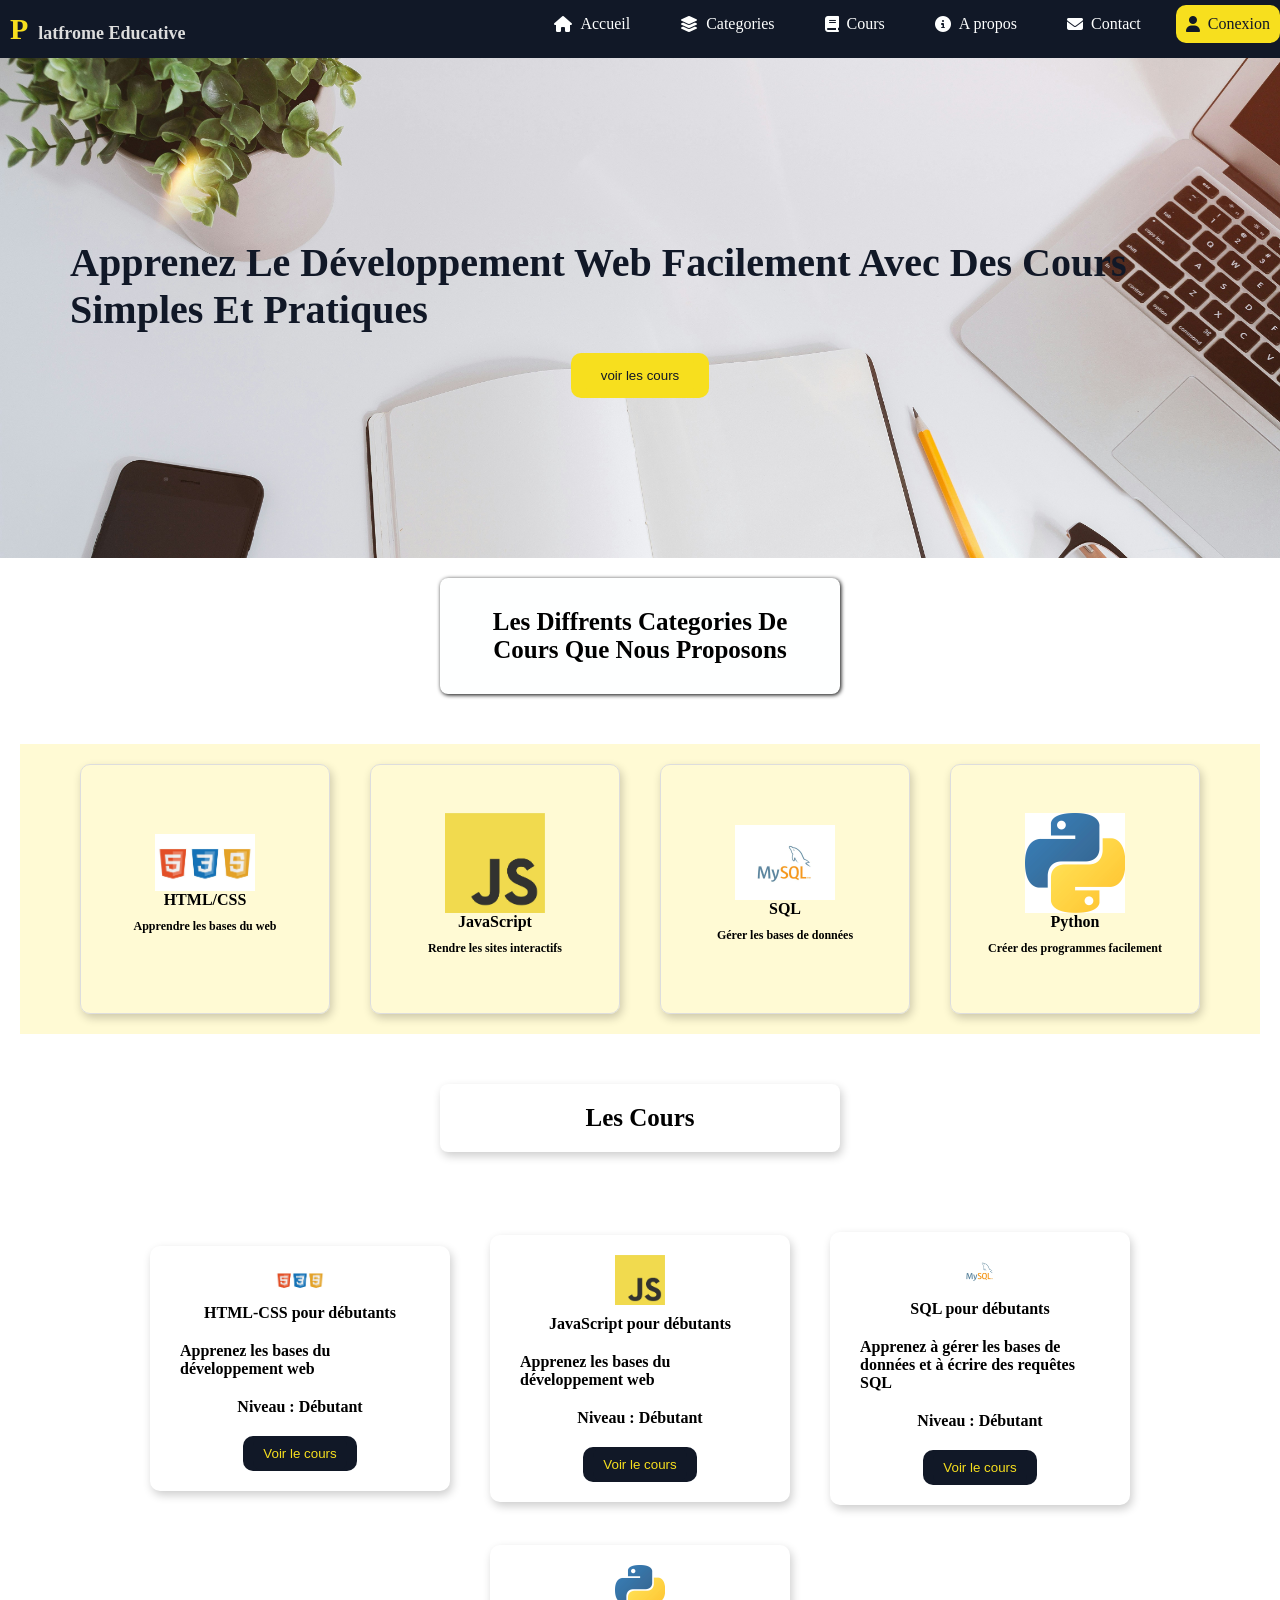
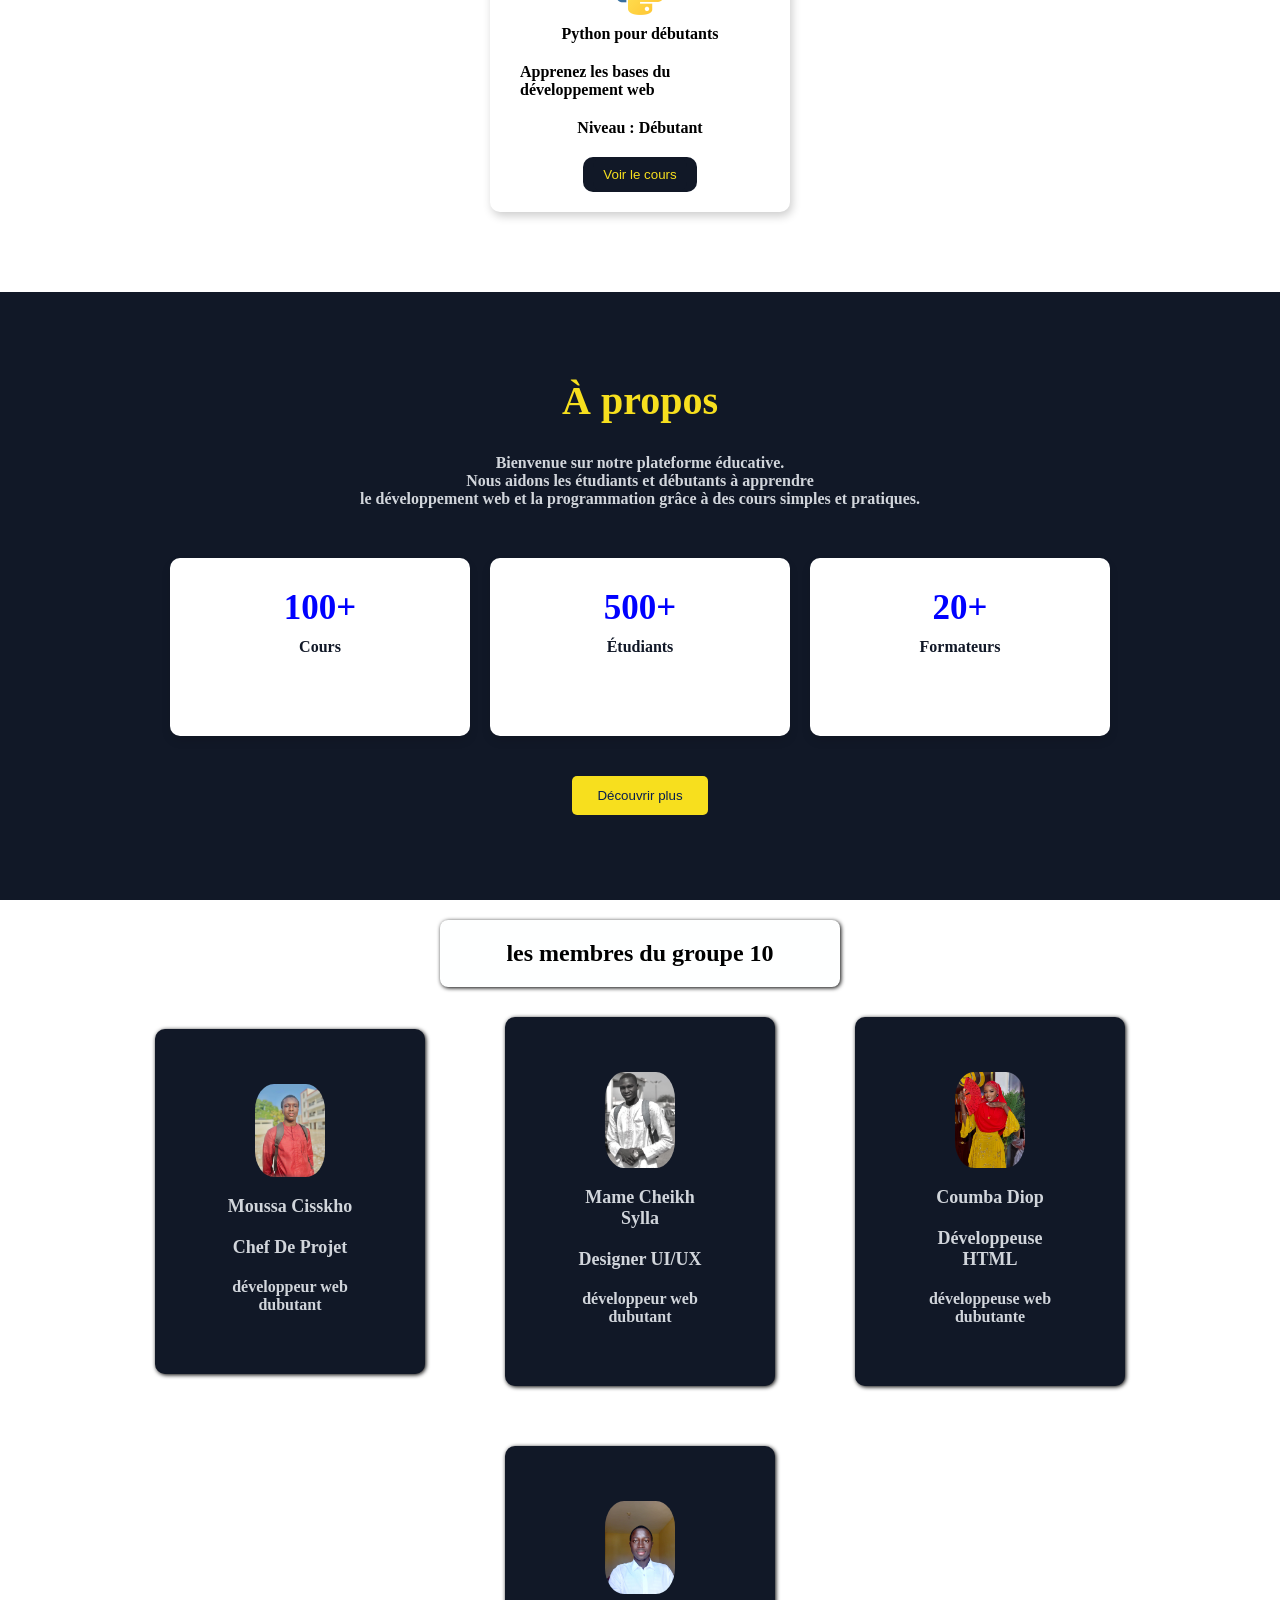
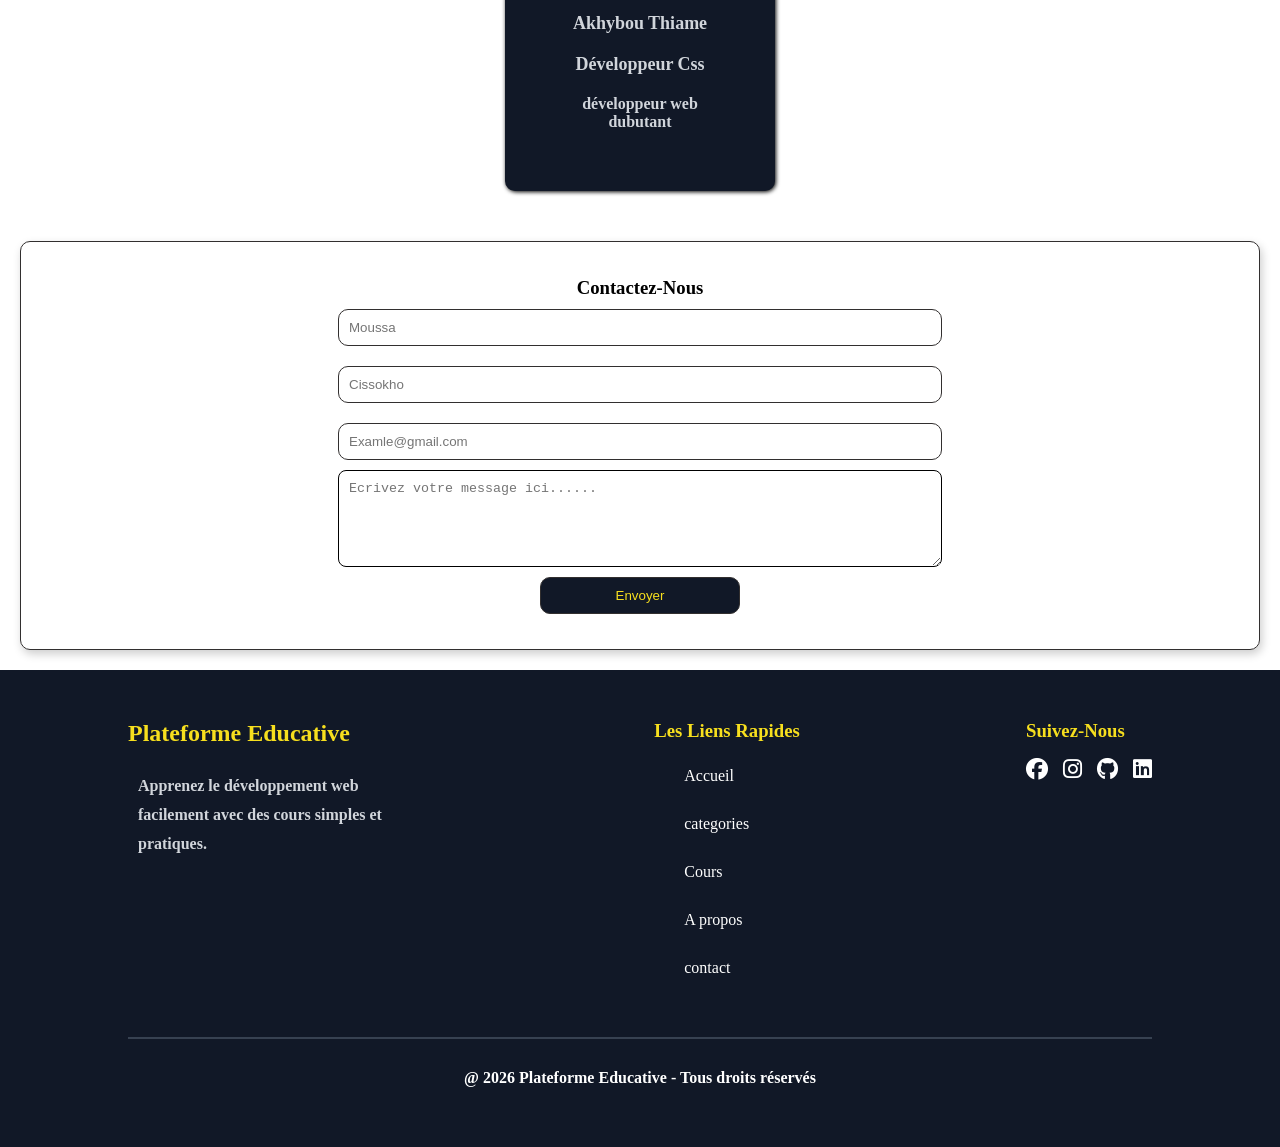
<file: index.html>
<!DOCTYPE html>
<html lang="en">

<head>
    <meta charset="UTF-8">
    <meta name="viewport" content="width=device-width, initial-scale=1.0">
    <title>Platfrome Educative</title>
    <link rel="stylesheet" href="style.css">
    <link rel="stylesheet" href="https://cdnjs.cloudflare.com/ajax/libs/font-awesome/6.5.1/css/all.min.css">
</head>

<body>
    <!-- le header -->
    <header>
        <h1><span>P</span>latfrome Educative</h1>
        <nav>
            <ul>
                <li>
                    <a href="#hero">
                        <i class="fa-solid fa-house"></i> Accueil
                    </a>
                </li>

                <li>
                    <a href="#categories">
                        <i class="fa-solid fa-layer-group"></i> Categories
                    </a>
                </li>

                <li>
                    <a href="#Cours">
                        <i class="fa-solid fa-book"></i> Cours
                    </a>
                </li>

                <li>
                    <a href="#apropos">
                        <i class="fa-solid fa-circle-info"></i> A propos
                    </a>
                </li>

                <li>
                    <a href="#contact">
                        <i class="fa-solid fa-envelope"></i> Contact
                    </a>
                </li>

                <li>
                    <a href="formulaire.html" id="conexion">
                        <i class="fa-solid fa-user"></i> Conexion
                    </a>
                </li>

            </ul>
        </nav>
    </header>

    <main>
        <!-- la section hero -->
        <section id="hero" class="hero">
            <div class="titre-hero">
                <h1> Apprenez le développement web facilement avec
                    des cours simples et pratiques
                </h1>

                <button><a href="#Cours">voir les cours</a></button>
            </div>
        </section>
        <div class="titre-categories">
            <h2>Les diffrents categories de cours que nous proposons</h2>
        </div>
        <!-- la section categories -->
        <section id="categories" class="categories">
            <!-- les categories de cours son dans cette div qui se nom CARTE -->
            <div class="categories-carte">
                <div class="carte">
                    <img src="images/ht-cs.jpg" alt="html-css">
                    <h3>HTML/CSS</h3>
                    <p>Apprendre les bases du web</p>
                </div>
                <div class="carte">
                    <img src="images/javascript.jpg" alt="javascript">
                    <h3>JavaScript</h3>
                    <p>Rendre les sites interactifs</p>
                </div>
                <div class="carte">
                    <img src="images/sql.jpg" alt="sql">
                    <h3>SQL</h3>
                    <p>Gérer les bases de données</p>
                </div>
                <div class="carte">
                    <img src="images/python.jpg" alt="python">
                    <h3>Python</h3>
                    <p>Créer des programmes facilement</p>
                </div>

            </div>
        </section>
       
        <!-- la section cours -->

        <section id="Cours" class="cours">
            <!-- la titre de la section-->
            <div class="titre-cours">
                <h2>Les cours</h2>
            </div>
            <div class="conteneur-cours">
                <div class="carte-cours">
                    <img src="images/ht-cs.jpg" alt="html-css">
                    <h3>HTML-CSS pour débutants</h3>
                    <p>
                        Apprenez les bases du développement web
                    </p>
                    <span>Niveau : Débutant</span>
                    <button><a href="cours-ht-cs.html">Voir le cours</a></button>
                </div>
                <div class="carte-cours">
                    <img src="images/javascript.jpg" alt="javascript">
                    <h3>JavaScript pour débutants</h3>
                    <p>
                        Apprenez les bases du développement web
                    </p>
                    <span>Niveau : Débutant</span>
                    <button><a href="cours-j.html">Voir le cours</a></button>
                </div>
                <div class="carte-cours">
                    <img src="images/sql.jpg" alt="sql">
                    <h3>SQL pour débutants</h3>
                    <p>
                        Apprenez à gérer les bases de données et à écrire des requêtes SQL
                    </p>
                    <span>Niveau : Débutant</span>
                    <button><a href="cours-sql.html">Voir le cours</a></button>
                </div>
                <div class="carte-cours">
                    <img src="images/python.jpg" alt="python">
                    <h3>Python pour débutants</h3>
                    <p>
                        Apprenez les bases du développement web
                    </p>
                    <span>Niveau : Débutant</span>
                    <button><a href="cours-python.html">Voir le cours</a></button>
                </div>
            </div>
        </section>
        <!-- le section A propos -->
        <section id="apropos" class="apropos">
            <div class="tous-contenu-apropos">
                <h2>À propos</h2>

                <p>
                    Bienvenue sur notre plateforme éducative. <br>
                    Nous aidons les étudiants et débutants à apprendre <br>
                    le développement web et la programmation grâce à
                    des cours simples et pratiques.
                </p>

                <div class="statistiques">

                    <div class="carte-s">
                        <h3>100+</h3>
                        <p>Cours</p>
                    </div>

                    <div class="carte-s">
                        <h3>500+</h3>
                        <p>Étudiants</p>
                    </div>

                    <div class="carte-s">
                        <h3>20+</h3>
                        <p>Formateurs</p>
                    </div>

                </div>

                <button>Découvrir plus</button>
            </div>
        </section>
        <!-- la section de l'equipe  -->
        <section class="equipe">
            <div class="titre-equipe">
                <h2>les membres du groupe 10</h2>
            </div>
            <div class="contenu-equipe">
                <div class="carte-equipe">
                    <img src="images/m.JPG" alt="">
                    <h2>Moussa Cisskho</h2>
                    <h3>chef de projet</h3>
                    <p>développeur web dubutant</p>
                </div>
                <div class="carte-equipe">
                    <img src="images/MAME CH.JPG" alt="">
                    <h2>Mame cheikh sylla</h2>
                    <h3>designer UI/UX</h3>
                    <p>développeur web dubutant</p>
        
                </div>
                <div class="carte-equipe">
                    <img src="images/COMBA.jpeg" alt="">
                    <h2>Coumba diop</h2>
                    <h3>développeuse HTML</h3>
                    <p>développeuse web dubutante</p>
                </div>
                <div class="carte-equipe">
                    <img src="images/THIAME.jpeg" alt="">
                    <h2>Akhybou thiame</h2>
                    <h3>développeur css</h3>
                    <p>développeur web dubutant</p>
                </div>
            </div>
        </section>
        <!-- section conatact -->
        <section id="contact" class="contact">
            <form action="#">
                <h3>Contactez-nous</h3>
                <input type="text" name="nom" placeholder="Moussa">
                <input type="text" name="Cissokho" placeholder="Cissokho">
                <input type="email" name="email" placeholder="Examle@gmail.com">
                <textarea name="message" id="message" rows="5" cols="50" placeholder="Ecrivez votre message ici......"></textarea>
                <input type="submit" class="submit" value="Envoyer">

            </form>
        </section>
     
    </main>
    <!-- le footer -->
    <footer class="footer">

        <div class="footer-contenu">

            <!--le logo -->
            <div class="footer-logo">
                <h2>Plateforme Educative</h2>
                <p>
                    Apprenez le développement web facilement avec
                    des cours simples et pratiques.
                </p>
            </div>

            <!-- liens -->
            <div class="footer-liens">
                <h3> Les Liens Rapides </h3>

                <ul>
                    <li><a href="#hero">Accueil</a></li>
                    <li><a href="#categories">categories</a></li>
                    <li><a href="#Cours">Cours</a></li>
                    <li><a href="#apropos">A propos</a></li>
                    <li><a href="#contact">contact</a></li>
                </ul>
            </div>

            <!-- nos réseaux sociaux -->
            <div class="footer-social">
                <h3>Suivez-Nous</h3>

                <div class="icons">
                    <a href="#">
                        <i class="fa-brands fa-facebook"></i>
                    </a>

                    <a href="#">
                        <i class="fa-brands fa-instagram"></i>
                    </a>
                    <a href="#">
                        <i class="fa-brands fa-github"></i>
                    </a>

                    <a href="#">
                        <i class="fa-brands fa-linkedin"></i>
                    </a>
                </div>
            </div>

        </div>

        <!-- le bas du footer -->
        <div class="footer-bas">
            <p>@ 2026 Plateforme Educative - Tous droits réservés</p>
        </div>

    </footer>

</body>

</html>
</file>
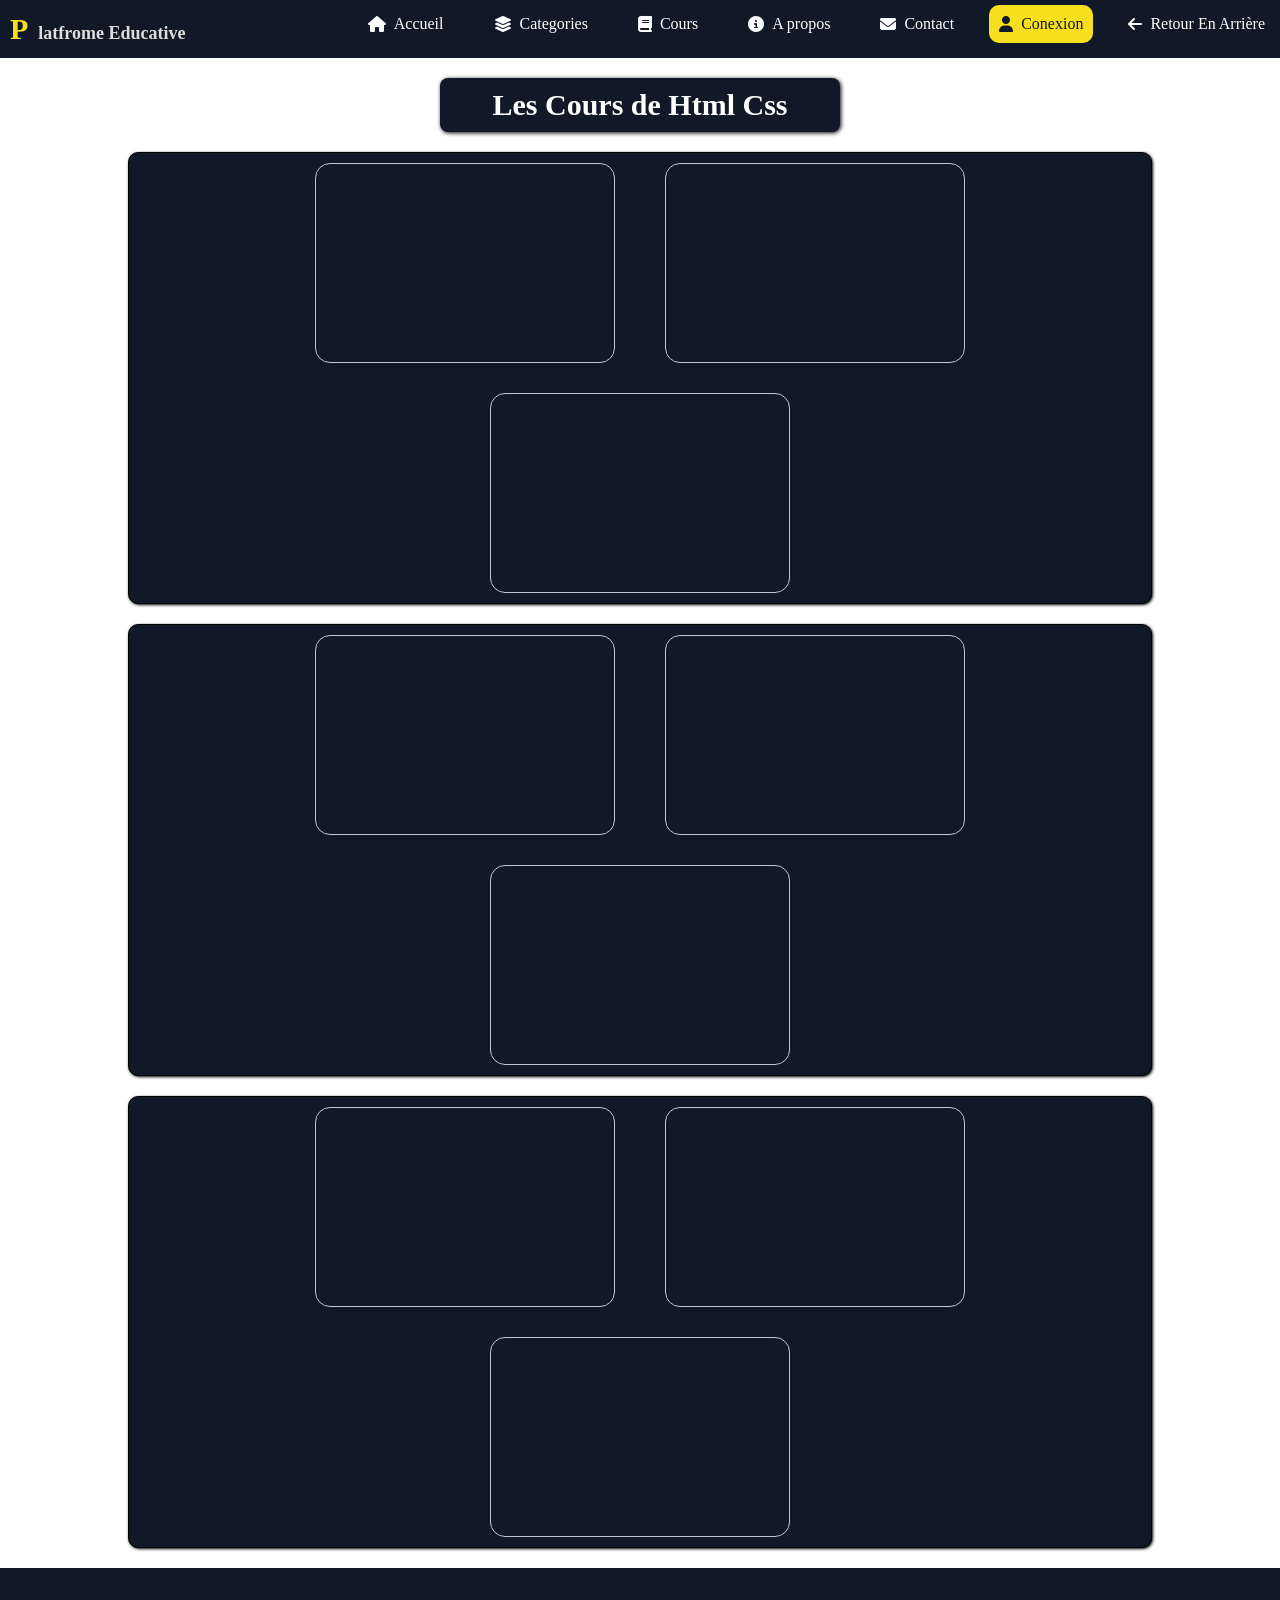
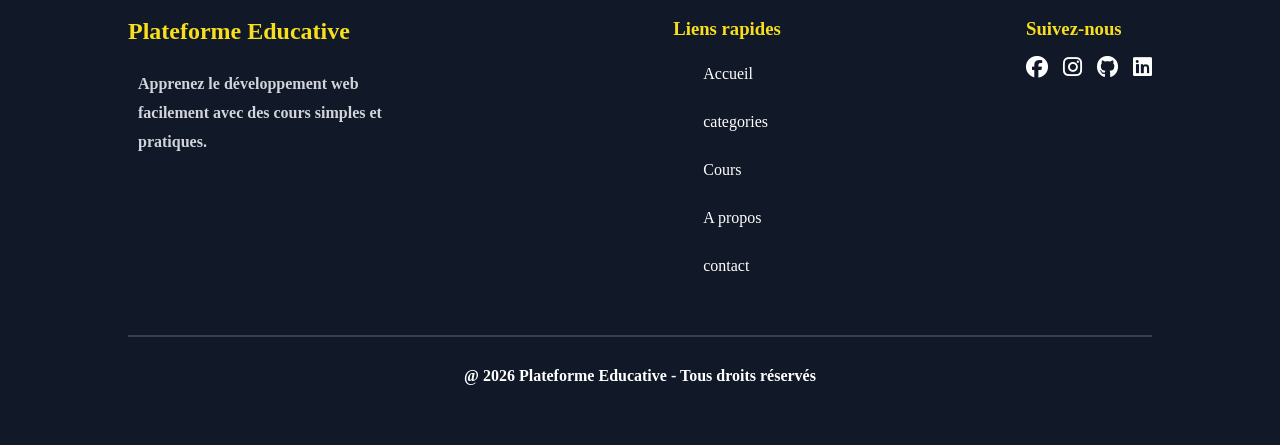
<file: cours-ht-cs.html>
<!DOCTYPE html>
<html lang="en">

<head>
    <meta charset="UTF-8">
    <meta name="viewport" content="width=device-width, initial-scale=1.0">
    <title>les cours</title>
    <link rel="stylesheet" href="https://cdnjs.cloudflare.com/ajax/libs/font-awesome/6.5.1/css/all.min.css">
    <link rel="stylesheet" href="style.css">
    <link rel="stylesheet" href="page-cours.css">
</head>

<body>
    <!-- le header -->
    <header>
        <h1><span>P</span>latfrome Educative</h1>
        <nav>
            <ul>
                <li>
                    <a href="index.html#hero">
                        <i class="fa-solid fa-house"></i> Accueil
                    </a>
                </li>

                <li>
                    <a href="index.html#categories">
                        <i class="fa-solid fa-layer-group"></i> Categories
                    </a>
                </li>

                <li>
                    <a href="index.html#Cours">
                        <i class="fa-solid fa-book"></i> Cours
                    </a>
                </li>

                <li>
                    <a href="index.html#apropos">
                        <i class="fa-solid fa-circle-info"></i> A propos
                    </a>
                </li>

                <li>
                    <a href="index.html#contact">
                        <i class="fa-solid fa-envelope"></i> Contact
                    </a>
                </li>

                <li>
                    <a href="" id="conexion">
                        <i class="fa-solid fa-user"></i> Conexion
                    </a>
                </li>

                <li>
                    <a href="index.html">
                        <i class="fa-solid fa-arrow-left"></i> Retour En Arrière
                    </a>
                </li>
            </ul>
        </nav>
    </header>
    <!-- tous les cours -->
     <div class="titre-cours-voir">
        <h2>Les Cours de Html Css</h2>
     </div>
    <section class="cours-html-css">
        <div class="carte-voir-les-c">
          <div class="carte-html-css">
            <iframe width="461" height="228" src="https://www.youtube.com/embed/Y80juYcu3ZI?list=PLwLsbqvBlImHG5yeUCXJ1aqNMgUKi1NK3"
                title="COURS COMPLET HTML ET CSS [1/71] - Présentation du cours" frameborder="0"
                allow="accelerometer; autoplay; clipboard-write; encrypted-media; gyroscope; picture-in-picture; web-share"
                referrerpolicy="strict-origin-when-cross-origin" allowfullscreen></iframe>
      
            <iframe width="461" height="228" src="https://www.youtube.com/embed/Q__MVPY2Prw?list=PLwLsbqvBlImHG5yeUCXJ1aqNMgUKi1NK3"
                title="COURS COMPLET HTML ET CSS [2/71] - Pourquoi apprendre à coder ?" frameborder="0"
                allow="accelerometer; autoplay; clipboard-write; encrypted-media; gyroscope; picture-in-picture; web-share"
                referrerpolicy="strict-origin-when-cross-origin" allowfullscreen></iframe>
            
            <iframe width="461" height="228" src="https://www.youtube.com/embed/Q__MVPY2Prw?list=PLwLsbqvBlImHG5yeUCXJ1aqNMgUKi1NK3"
                title="COURS COMPLET HTML ET CSS [2/71] - Pourquoi apprendre à coder ?" frameborder="0"
                allow="accelerometer; autoplay; clipboard-write; encrypted-media; gyroscope; picture-in-picture; web-share"
                referrerpolicy="strict-origin-when-cross-origin" allowfullscreen></iframe>
          </div>
            <!--  -->
            <div class="carte-html-css">
                <iframe width="461" height="228"
                    src="https://www.youtube.com/embed/Y80juYcu3ZI?list=PLwLsbqvBlImHG5yeUCXJ1aqNMgUKi1NK3"
                    title="COURS COMPLET HTML ET CSS [1/71] - Présentation du cours" frameborder="0"
                    allow="accelerometer; autoplay; clipboard-write; encrypted-media; gyroscope; picture-in-picture; web-share"
                    referrerpolicy="strict-origin-when-cross-origin" allowfullscreen></iframe>
            
                <!--  -->
                <iframe width="461" height="228"
                    src="https://www.youtube.com/embed/Q__MVPY2Prw?list=PLwLsbqvBlImHG5yeUCXJ1aqNMgUKi1NK3"
                    title="COURS COMPLET HTML ET CSS [2/71] - Pourquoi apprendre à coder ?" frameborder="0"
                    allow="accelerometer; autoplay; clipboard-write; encrypted-media; gyroscope; picture-in-picture; web-share"
                    referrerpolicy="strict-origin-when-cross-origin" allowfullscreen></iframe>
            
                <!--  -->
                <iframe width="461" height="228"
                    src="https://www.youtube.com/embed/Q__MVPY2Prw?list=PLwLsbqvBlImHG5yeUCXJ1aqNMgUKi1NK3"
                    title="COURS COMPLET HTML ET CSS [2/71] - Pourquoi apprendre à coder ?" frameborder="0"
                    allow="accelerometer; autoplay; clipboard-write; encrypted-media; gyroscope; picture-in-picture; web-share"
                    referrerpolicy="strict-origin-when-cross-origin" allowfullscreen></iframe>
            </div>
                <div class="carte-html-css">
                    <iframe width="461" height="228"
                        src="https://www.youtube.com/embed/Y80juYcu3ZI?list=PLwLsbqvBlImHG5yeUCXJ1aqNMgUKi1NK3"
                        title="COURS COMPLET HTML ET CSS [1/71] - Présentation du cours" frameborder="0"
                        allow="accelerometer; autoplay; clipboard-write; encrypted-media; gyroscope; picture-in-picture; web-share"
                        referrerpolicy="strict-origin-when-cross-origin" allowfullscreen></iframe>
                
                    <!--  -->
                    <iframe width="461" height="228"
                        src="https://www.youtube.com/embed/Q__MVPY2Prw?list=PLwLsbqvBlImHG5yeUCXJ1aqNMgUKi1NK3"
                        title="COURS COMPLET HTML ET CSS [2/71] - Pourquoi apprendre à coder ?" frameborder="0"
                        allow="accelerometer; autoplay; clipboard-write; encrypted-media; gyroscope; picture-in-picture; web-share"
                        referrerpolicy="strict-origin-when-cross-origin" allowfullscreen></iframe>
                
                    <!--  -->
                    <iframe width="461" height="228"
                        src="https://www.youtube.com/embed/Q__MVPY2Prw?list=PLwLsbqvBlImHG5yeUCXJ1aqNMgUKi1NK3"
                        title="COURS COMPLET HTML ET CSS [2/71] - Pourquoi apprendre à coder ?" frameborder="0"
                        allow="accelerometer; autoplay; clipboard-write; encrypted-media; gyroscope; picture-in-picture; web-share"
                        referrerpolicy="strict-origin-when-cross-origin" allowfullscreen></iframe>
                </div>
           
        </div>
    </section>
    
    <!-- le footer -->
    <footer class="footer">
    
        <div class="footer-contenu">
    
            <!--le logo -->
            <div class="footer-logo">
                <h2>Plateforme Educative</h2>
                <p>
                    Apprenez le développement web facilement avec
                    des cours simples et pratiques.
                </p>
            </div>
    
            <!-- liens -->
            <div class="footer-liens">
                <h3>Liens rapides</h3>
    
                <ul>
                    <li><a href="#hero">Accueil</a></li>
                    <li><a href="#categories">categories</a></li>
                    <li><a href="#Cours">Cours</a></li>
                    <li><a href="#apropos">A propos</a></li>
                    <li><a href="#contact">contact</a></li>
                </ul>
            </div>
    
            <!-- nos réseaux sociaux -->
            <div class="footer-social">
                <h3>Suivez-nous</h3>
    
                <div class="icons">
                    <a href="#">
                        <i class="fa-brands fa-facebook"></i>
                    </a>
    
                    <a href="#">
                        <i class="fa-brands fa-instagram"></i>
                    </a>
                    <a href="#">
                        <i class="fa-brands fa-github"></i>
                    </a>
    
                    <a href="#">
                        <i class="fa-brands fa-linkedin"></i>
                    </a>
                </div>
            </div>
    
        </div>
    
        <!-- le bas du footer -->
        <div class="footer-bas">
            <p>@ 2026 Plateforme Educative - Tous droits réservés</p>
        </div>
    
    </footer>

</body>

</html>
</file>
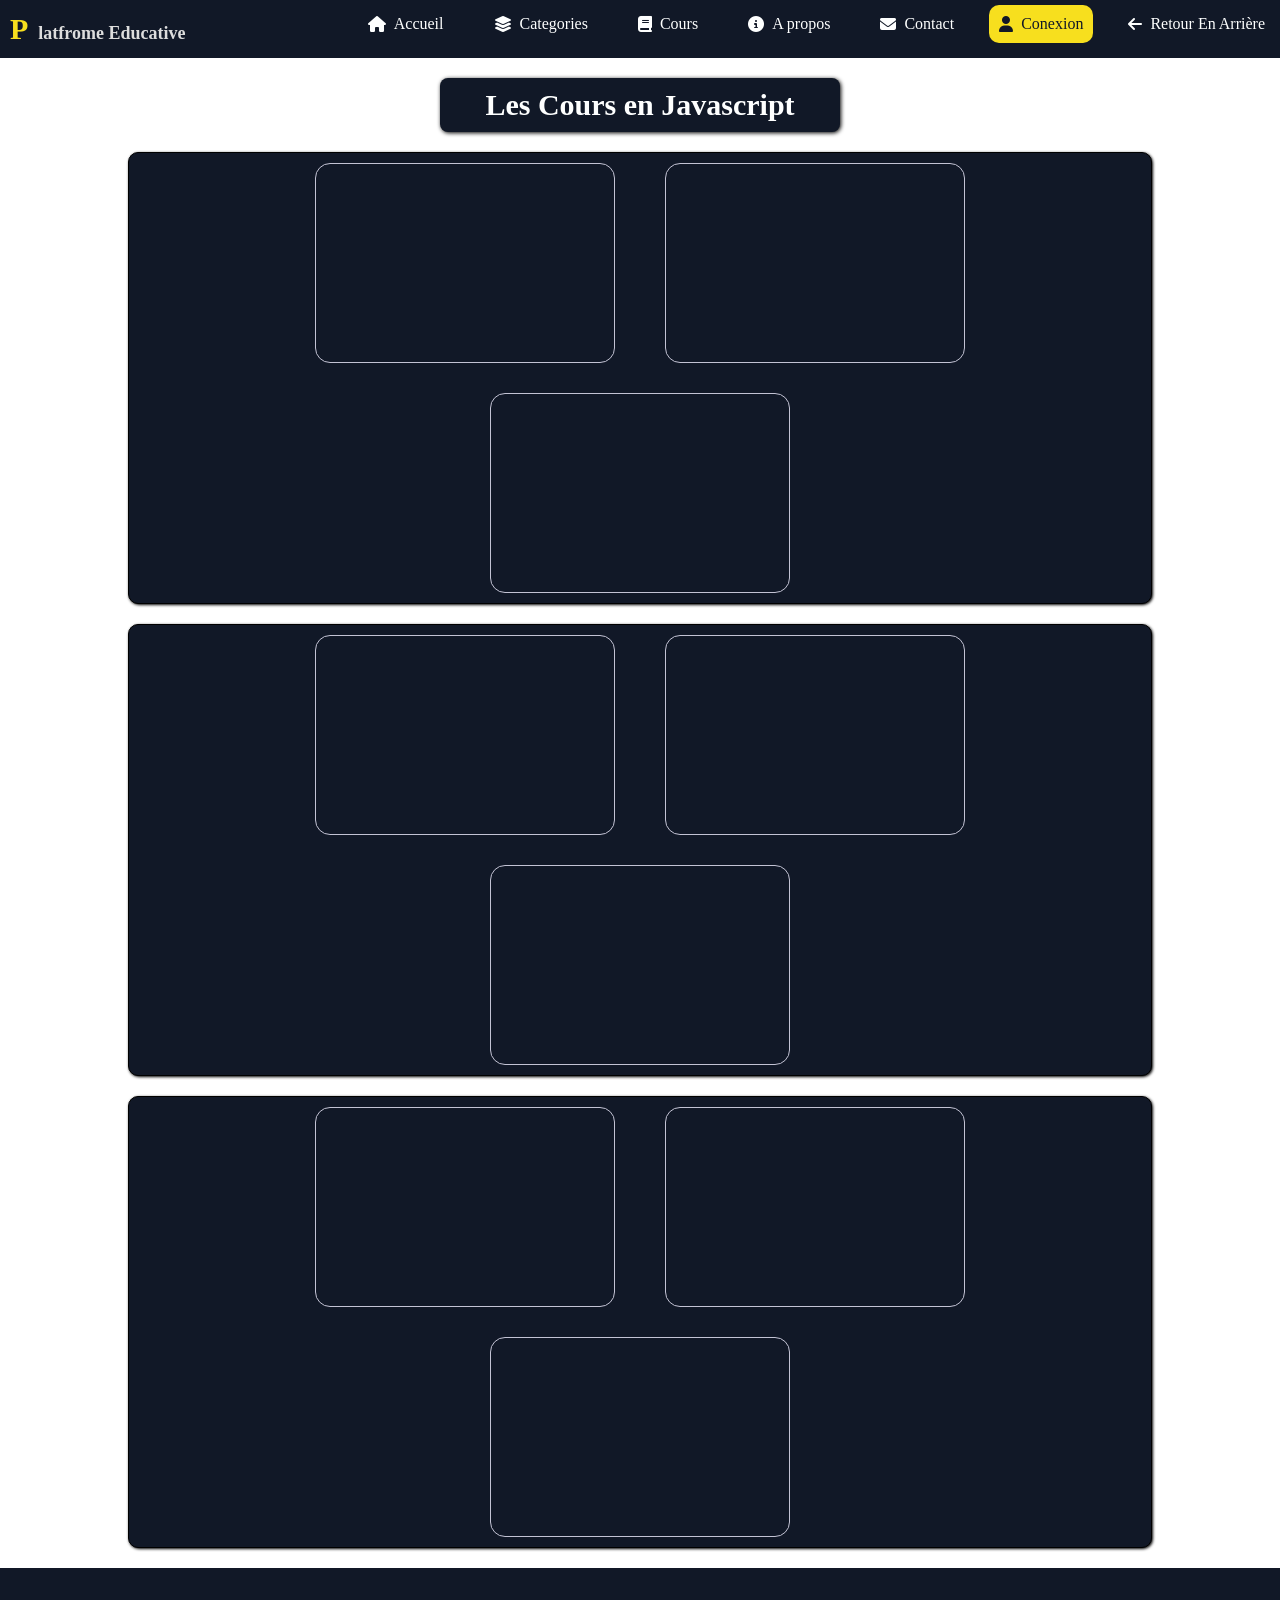
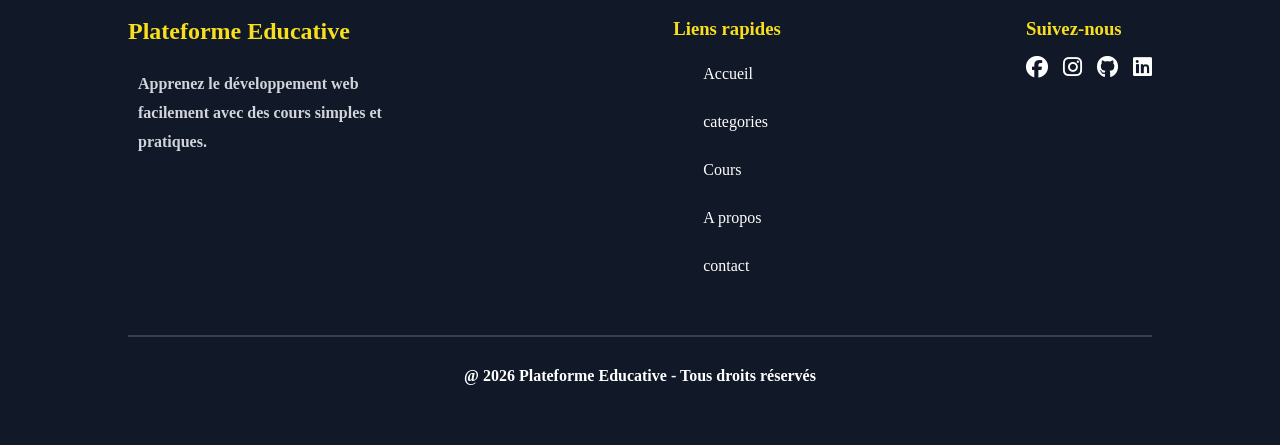
<file: cours-j.html>
<!DOCTYPE html>
<html lang="en">

<head>
    <meta charset="UTF-8">
    <meta name="viewport" content="width=device-width, initial-scale=1.0">
    <title>cours-javascript</title>
    <link rel="stylesheet" href="https://cdnjs.cloudflare.com/ajax/libs/font-awesome/6.5.1/css/all.min.css">
    <link rel="stylesheet" href="style.css">
    <link rel="stylesheet" href="page-cours.css">
</head>

<body>
    <!-- le header -->
    <header>
        <h1><span>P</span>latfrome Educative</h1>
        <nav>
            <ul>
                <li>
                    <a href="index.html#hero">
                        <i class="fa-solid fa-house"></i> Accueil
                    </a>
                </li>
    
                <li>
                    <a href="index.html#categories">
                        <i class="fa-solid fa-layer-group"></i> Categories
                    </a>
                </li>
    
                <li>
                    <a href="index.html#Cours">
                        <i class="fa-solid fa-book"></i> Cours
                    </a>
                </li>
    
                <li>
                    <a href="index.html#apropos">
                        <i class="fa-solid fa-circle-info"></i> A propos
                    </a>
                </li>
    
                <li>
                    <a href="index.html#contact">
                        <i class="fa-solid fa-envelope"></i> Contact
                    </a>
                </li>
    
                <li>
                    <a href="" id="conexion">
                        <i class="fa-solid fa-user"></i> Conexion
                    </a>
                </li>
    
                <li>
                    <a href="index.html">
                        <i class="fa-solid fa-arrow-left"></i> Retour En Arrière
                    </a>
                </li>
            </ul>
        </nav>
    </header>
    <div class="titre-cours-voir">
        <h2>Les Cours en Javascript</h2>
    </div>

    <section class="javS">
        <div class="carte-voir-les-c">
           <div class="carte-js">
            <iframe width="461" height="228" src="https://www.youtube.com/embed/VZLflMqC6dI?list=PLwLsbqvBlImFB8AuT6ENIg-s87ys4yGWI"
                title="COURS COMPLET JAVASCRIPT [1/65] - Présentation du cours JavaScript" frameborder="0"
                allow="accelerometer; autoplay; clipboard-write; encrypted-media; gyroscope; picture-in-picture; web-share"
                referrerpolicy="strict-origin-when-cross-origin" allowfullscreen></iframe>
            
            <!--  -->
            <iframe width="461" height="228" src="https://www.youtube.com/embed/VZLflMqC6dI?list=PLwLsbqvBlImFB8AuT6ENIg-s87ys4yGWI"
                title="COURS COMPLET JAVASCRIPT [1/65] - Présentation du cours JavaScript" frameborder="0"
                allow="accelerometer; autoplay; clipboard-write; encrypted-media; gyroscope; picture-in-picture; web-share"
                referrerpolicy="strict-origin-when-cross-origin" allowfullscreen></iframe>
            
            <!--  -->
            <iframe width="461" height="228" src="https://www.youtube.com/embed/VZLflMqC6dI?list=PLwLsbqvBlImFB8AuT6ENIg-s87ys4yGWI"
                title="COURS COMPLET JAVASCRIPT [1/65] - Présentation du cours JavaScript" frameborder="0"
                allow="accelerometer; autoplay; clipboard-write; encrypted-media; gyroscope; picture-in-picture; web-share"
                referrerpolicy="strict-origin-when-cross-origin" allowfullscreen></iframe>
           </div>
            <div class="carte-js">
                <iframe width="461" height="228"
                    src="https://www.youtube.com/embed/VZLflMqC6dI?list=PLwLsbqvBlImFB8AuT6ENIg-s87ys4yGWI"
                    title="COURS COMPLET JAVASCRIPT [1/65] - Présentation du cours JavaScript" frameborder="0"
                    allow="accelerometer; autoplay; clipboard-write; encrypted-media; gyroscope; picture-in-picture; web-share"
                    referrerpolicy="strict-origin-when-cross-origin" allowfullscreen></iframe>
            
                <!--  -->
                <iframe width="461" height="228"
                    src="https://www.youtube.com/embed/VZLflMqC6dI?list=PLwLsbqvBlImFB8AuT6ENIg-s87ys4yGWI"
                    title="COURS COMPLET JAVASCRIPT [1/65] - Présentation du cours JavaScript" frameborder="0"
                    allow="accelerometer; autoplay; clipboard-write; encrypted-media; gyroscope; picture-in-picture; web-share"
                    referrerpolicy="strict-origin-when-cross-origin" allowfullscreen></iframe>
            
                <!--  -->
                <iframe width="461" height="228"
                    src="https://www.youtube.com/embed/VZLflMqC6dI?list=PLwLsbqvBlImFB8AuT6ENIg-s87ys4yGWI"
                    title="COURS COMPLET JAVASCRIPT [1/65] - Présentation du cours JavaScript" frameborder="0"
                    allow="accelerometer; autoplay; clipboard-write; encrypted-media; gyroscope; picture-in-picture; web-share"
                    referrerpolicy="strict-origin-when-cross-origin" allowfullscreen></iframe>
            </div>
            <div class="carte-js">
                <iframe width="461" height="228"
                    src="https://www.youtube.com/embed/VZLflMqC6dI?list=PLwLsbqvBlImFB8AuT6ENIg-s87ys4yGWI"
                    title="COURS COMPLET JAVASCRIPT [1/65] - Présentation du cours JavaScript" frameborder="0"
                    allow="accelerometer; autoplay; clipboard-write; encrypted-media; gyroscope; picture-in-picture; web-share"
                    referrerpolicy="strict-origin-when-cross-origin" allowfullscreen></iframe>
            
                <!--  -->
                <iframe width="461" height="228"
                    src="https://www.youtube.com/embed/VZLflMqC6dI?list=PLwLsbqvBlImFB8AuT6ENIg-s87ys4yGWI"
                    title="COURS COMPLET JAVASCRIPT [1/65] - Présentation du cours JavaScript" frameborder="0"
                    allow="accelerometer; autoplay; clipboard-write; encrypted-media; gyroscope; picture-in-picture; web-share"
                    referrerpolicy="strict-origin-when-cross-origin" allowfullscreen></iframe>
            
                <!--  -->
                <iframe width="461" height="228"
                    src="https://www.youtube.com/embed/VZLflMqC6dI?list=PLwLsbqvBlImFB8AuT6ENIg-s87ys4yGWI"
                    title="COURS COMPLET JAVASCRIPT [1/65] - Présentation du cours JavaScript" frameborder="0"
                    allow="accelerometer; autoplay; clipboard-write; encrypted-media; gyroscope; picture-in-picture; web-share"
                    referrerpolicy="strict-origin-when-cross-origin" allowfullscreen></iframe>
            
            </div>



          
        </div>
    </section>

    <!-- le footer -->
    <footer class="footer">

        <div class="footer-contenu">

            <!-- logo -->
            <div class="footer-logo">
                <h2>Plateforme Educative</h2>
                <p>
                    Apprenez le développement web facilement avec
                    des cours simples et pratiques.
                </p>
            </div>

            <!-- liens -->
            <div class="footer-liens">
                <h3>Liens rapides</h3>

                <ul>
                    <li><a href="#hero">Accueil</a></li>
                    <li><a href="#categories">categories</a></li>
                    <li><a href="#Cours">Cours</a></li>
                    <li><a href="#apropos">A propos</a></li>
                    <li><a href="#contact">contact</a></li>
                </ul>
            </div>

            <!-- nos réseaux sociaux -->
            <div class="footer-social">
                <h3>Suivez-nous</h3>

                <div class="icons">
                    <a href="#">
                        <i class="fa-brands fa-facebook"></i>
                    </a>

                    <a href="#">
                        <i class="fa-brands fa-instagram"></i>
                    </a>
                    <a href="#">
                        <i class="fa-brands fa-github"></i>
                    </a>

                    <a href="#">
                        <i class="fa-brands fa-linkedin"></i>
                    </a>
                </div>
            </div>

        </div>

        <!-- le bas du footer -->
        <div class="footer-bas">
            <p>@ 2026 Plateforme Educative - Tous droits réservés</p>
        </div>

    </footer>

</body>

</html>
</file>
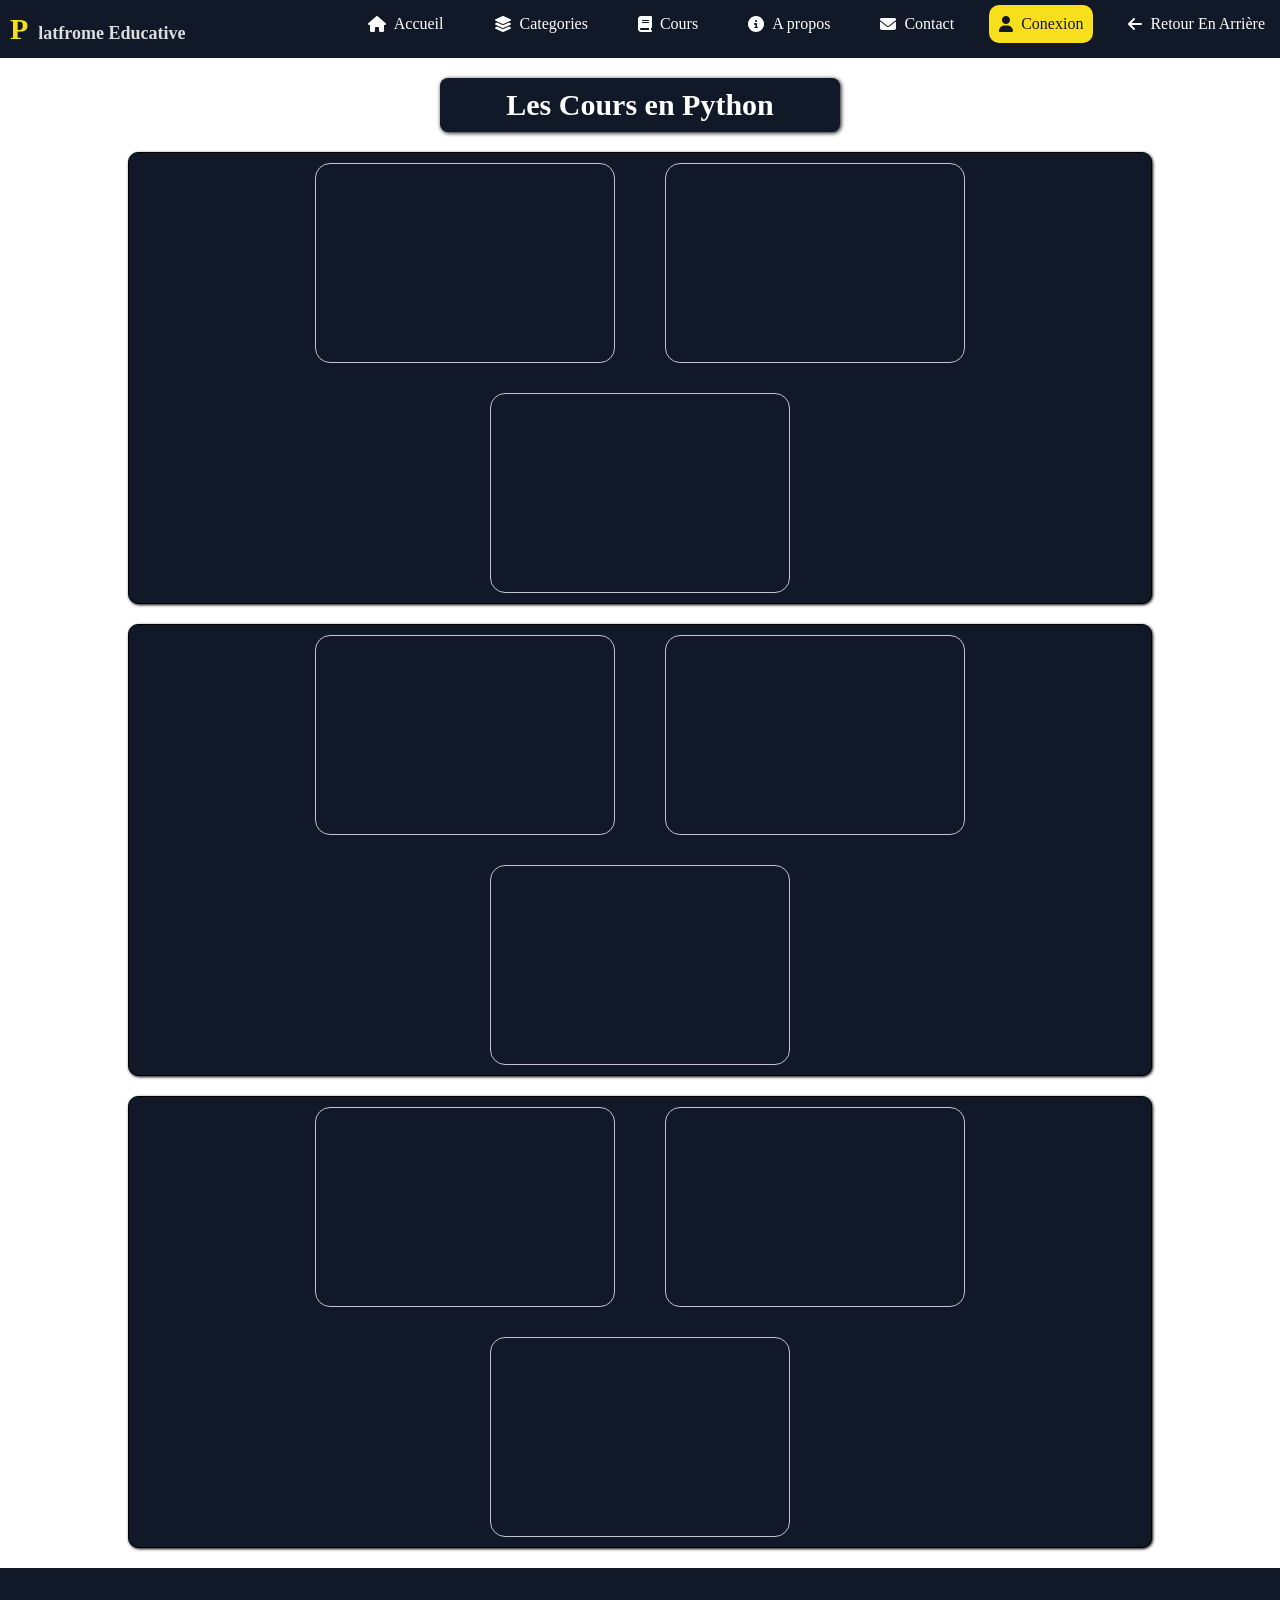
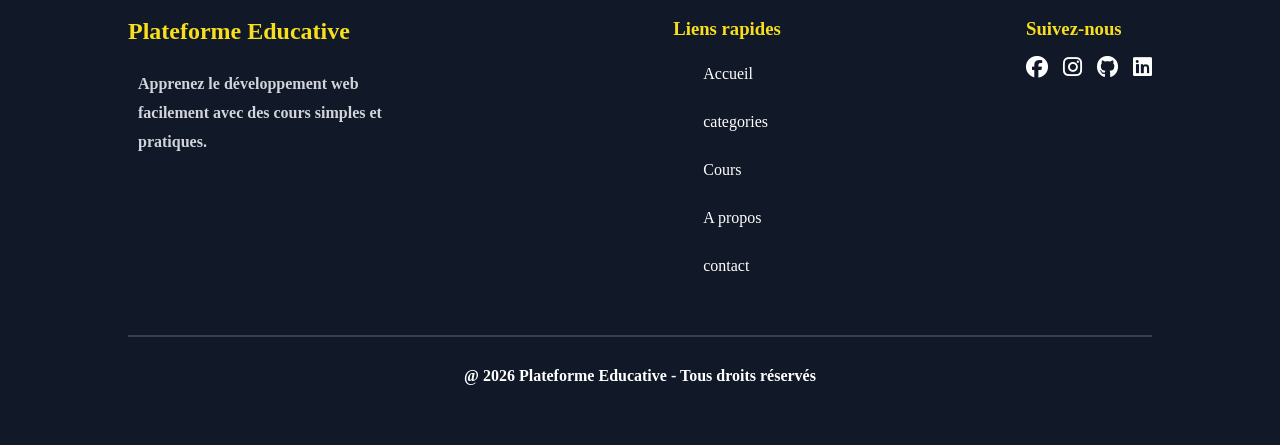
<file: cours-python.html>
<!DOCTYPE html>
<html lang="en">

<head>
    <meta charset="UTF-8">
    <meta name="viewport" content="width=device-width, initial-scale=1.0">
    <title>cours-python</title>
    <link rel="stylesheet" href="https://cdnjs.cloudflare.com/ajax/libs/font-awesome/6.5.1/css/all.min.css">
    <link rel="stylesheet" href="style.css">
    <link rel="stylesheet" href="page-cours.css">
</head>

<body>
    <!-- le header -->
    <header>
        <h1><span>P</span>latfrome Educative</h1>
        <nav>
            <ul>
                <li>
                    <a href="index.html#hero">
                        <i class="fa-solid fa-house"></i> Accueil
                    </a>
                </li>
    
                <li>
                    <a href="index.html#categories">
                        <i class="fa-solid fa-layer-group"></i> Categories
                    </a>
                </li>
    
                <li>
                    <a href="index.html#Cours">
                        <i class="fa-solid fa-book"></i> Cours
                    </a>
                </li>
    
                <li>
                    <a href="index.html#apropos">
                        <i class="fa-solid fa-circle-info"></i> A propos
                    </a>
                </li>
    
                <li>
                    <a href="index.html#contact">
                        <i class="fa-solid fa-envelope"></i> Contact
                    </a>
                </li>
    
                <li>
                    <a href="" id="conexion">
                        <i class="fa-solid fa-user"></i> Conexion
                    </a>
                </li>
    
                <li>
                    <a href="index.html">
                        <i class="fa-solid fa-arrow-left"></i> Retour En Arrière
                    </a>
                </li>
            </ul>
        </nav>
    </header>
    <div class="titre-cours-voir">
        <h2>Les Cours en Python</h2>
    </div>
    <section class="python">
        <div class="carte-voir-les-c">
            <!--  -->
           <div class="carte-python">
            <iframe width="461" height="228" src="https://www.youtube.com/embed/psaDHhZ0cPs?list=PLMS9Cy4Enq5JmIZtKE5OHJCI3jZfpASbR"
                title="APPRENDRE LE PYTHON #1 ? LES BASES &amp; PREREQUIS" frameborder="0"
                allow="accelerometer; autoplay; clipboard-write; encrypted-media; gyroscope; picture-in-picture; web-share"
                referrerpolicy="strict-origin-when-cross-origin" allowfullscreen></iframe>
            <!--  -->
            <iframe width="461" height="228" src="https://www.youtube.com/embed/psaDHhZ0cPs?list=PLMS9Cy4Enq5JmIZtKE5OHJCI3jZfpASbR"
                title="APPRENDRE LE PYTHON #1 ? LES BASES &amp; PREREQUIS" frameborder="0"
                allow="accelerometer; autoplay; clipboard-write; encrypted-media; gyroscope; picture-in-picture; web-share"
                referrerpolicy="strict-origin-when-cross-origin" allowfullscreen></iframe>
            <!--  -->
            <iframe width="461" height="228" src="https://www.youtube.com/embed/psaDHhZ0cPs?list=PLMS9Cy4Enq5JmIZtKE5OHJCI3jZfpASbR"
                title="APPRENDRE LE PYTHON #1 ? LES BASES &amp; PREREQUIS" frameborder="0"
                allow="accelerometer; autoplay; clipboard-write; encrypted-media; gyroscope; picture-in-picture; web-share"
                referrerpolicy="strict-origin-when-cross-origin" allowfullscreen></iframe>
            <!--  -->
           </div>
            <div class="carte-python">
                <iframe width="461" height="228"
                    src="https://www.youtube.com/embed/psaDHhZ0cPs?list=PLMS9Cy4Enq5JmIZtKE5OHJCI3jZfpASbR"
                    title="APPRENDRE LE PYTHON #1 ? LES BASES &amp; PREREQUIS" frameborder="0"
                    allow="accelerometer; autoplay; clipboard-write; encrypted-media; gyroscope; picture-in-picture; web-share"
                    referrerpolicy="strict-origin-when-cross-origin" allowfullscreen></iframe>
                <!--  -->
                <iframe width="461" height="228"
                    src="https://www.youtube.com/embed/psaDHhZ0cPs?list=PLMS9Cy4Enq5JmIZtKE5OHJCI3jZfpASbR"
                    title="APPRENDRE LE PYTHON #1 ? LES BASES &amp; PREREQUIS" frameborder="0"
                    allow="accelerometer; autoplay; clipboard-write; encrypted-media; gyroscope; picture-in-picture; web-share"
                    referrerpolicy="strict-origin-when-cross-origin" allowfullscreen></iframe>
                <!--  -->
                <iframe width="461" height="228"
                    src="https://www.youtube.com/embed/psaDHhZ0cPs?list=PLMS9Cy4Enq5JmIZtKE5OHJCI3jZfpASbR"
                    title="APPRENDRE LE PYTHON #1 ? LES BASES &amp; PREREQUIS" frameborder="0"
                    allow="accelerometer; autoplay; clipboard-write; encrypted-media; gyroscope; picture-in-picture; web-share"
                    referrerpolicy="strict-origin-when-cross-origin" allowfullscreen></iframe>
                <!--  -->
            </div>
            <div class="carte-python">
                <iframe width="461" height="228"
                    src="https://www.youtube.com/embed/psaDHhZ0cPs?list=PLMS9Cy4Enq5JmIZtKE5OHJCI3jZfpASbR"
                    title="APPRENDRE LE PYTHON #1 ? LES BASES &amp; PREREQUIS" frameborder="0"
                    allow="accelerometer; autoplay; clipboard-write; encrypted-media; gyroscope; picture-in-picture; web-share"
                    referrerpolicy="strict-origin-when-cross-origin" allowfullscreen></iframe>
                <!--  -->
                <iframe width="461" height="228"
                    src="https://www.youtube.com/embed/psaDHhZ0cPs?list=PLMS9Cy4Enq5JmIZtKE5OHJCI3jZfpASbR"
                    title="APPRENDRE LE PYTHON #1 ? LES BASES &amp; PREREQUIS" frameborder="0"
                    allow="accelerometer; autoplay; clipboard-write; encrypted-media; gyroscope; picture-in-picture; web-share"
                    referrerpolicy="strict-origin-when-cross-origin" allowfullscreen></iframe>
                <!--  -->
                <iframe width="461" height="228"
                    src="https://www.youtube.com/embed/psaDHhZ0cPs?list=PLMS9Cy4Enq5JmIZtKE5OHJCI3jZfpASbR"
                    title="APPRENDRE LE PYTHON #1 ? LES BASES &amp; PREREQUIS" frameborder="0"
                    allow="accelerometer; autoplay; clipboard-write; encrypted-media; gyroscope; picture-in-picture; web-share"
                    referrerpolicy="strict-origin-when-cross-origin" allowfullscreen></iframe>
                <!--  -->
            </div>
           
        </div>
    </section>

    <!-- le footer -->
    <footer class="footer">

        <div class="footer-contenu">

            <!-- logo -->
            <div class="footer-logo">
                <h2>Plateforme Educative</h2>
                <p>
                    Apprenez le développement web facilement avec
                    des cours simples et pratiques.
                </p>
            </div>

            <!-- liens -->
            <div class="footer-liens">
                <h3>Liens rapides</h3>

                <ul>
                    <li><a href="#hero">Accueil</a></li>
                    <li><a href="#categories">categories</a></li>
                    <li><a href="#Cours">Cours</a></li>
                    <li><a href="#apropos">A propos</a></li>
                    <li><a href="#contact">contact</a></li>
                </ul>
            </div>

            <!-- nos réseaux sociaux -->
            <div class="footer-social">
                <h3>Suivez-nous</h3>

                <div class="icons">
                    <a href="#">
                        <i class="fa-brands fa-facebook"></i>
                    </a>

                    <a href="#">
                        <i class="fa-brands fa-instagram"></i>
                    </a>
                    <a href="#">
                        <i class="fa-brands fa-github"></i>
                    </a>

                    <a href="#">
                        <i class="fa-brands fa-linkedin"></i>
                    </a>
                </div>
            </div>

        </div>

        <!-- le bas du footer -->
        <div class="footer-bas">
            <p>@ 2026 Plateforme Educative - Tous droits réservés</p>
        </div>

    </footer>

</body>

</html>
</file>
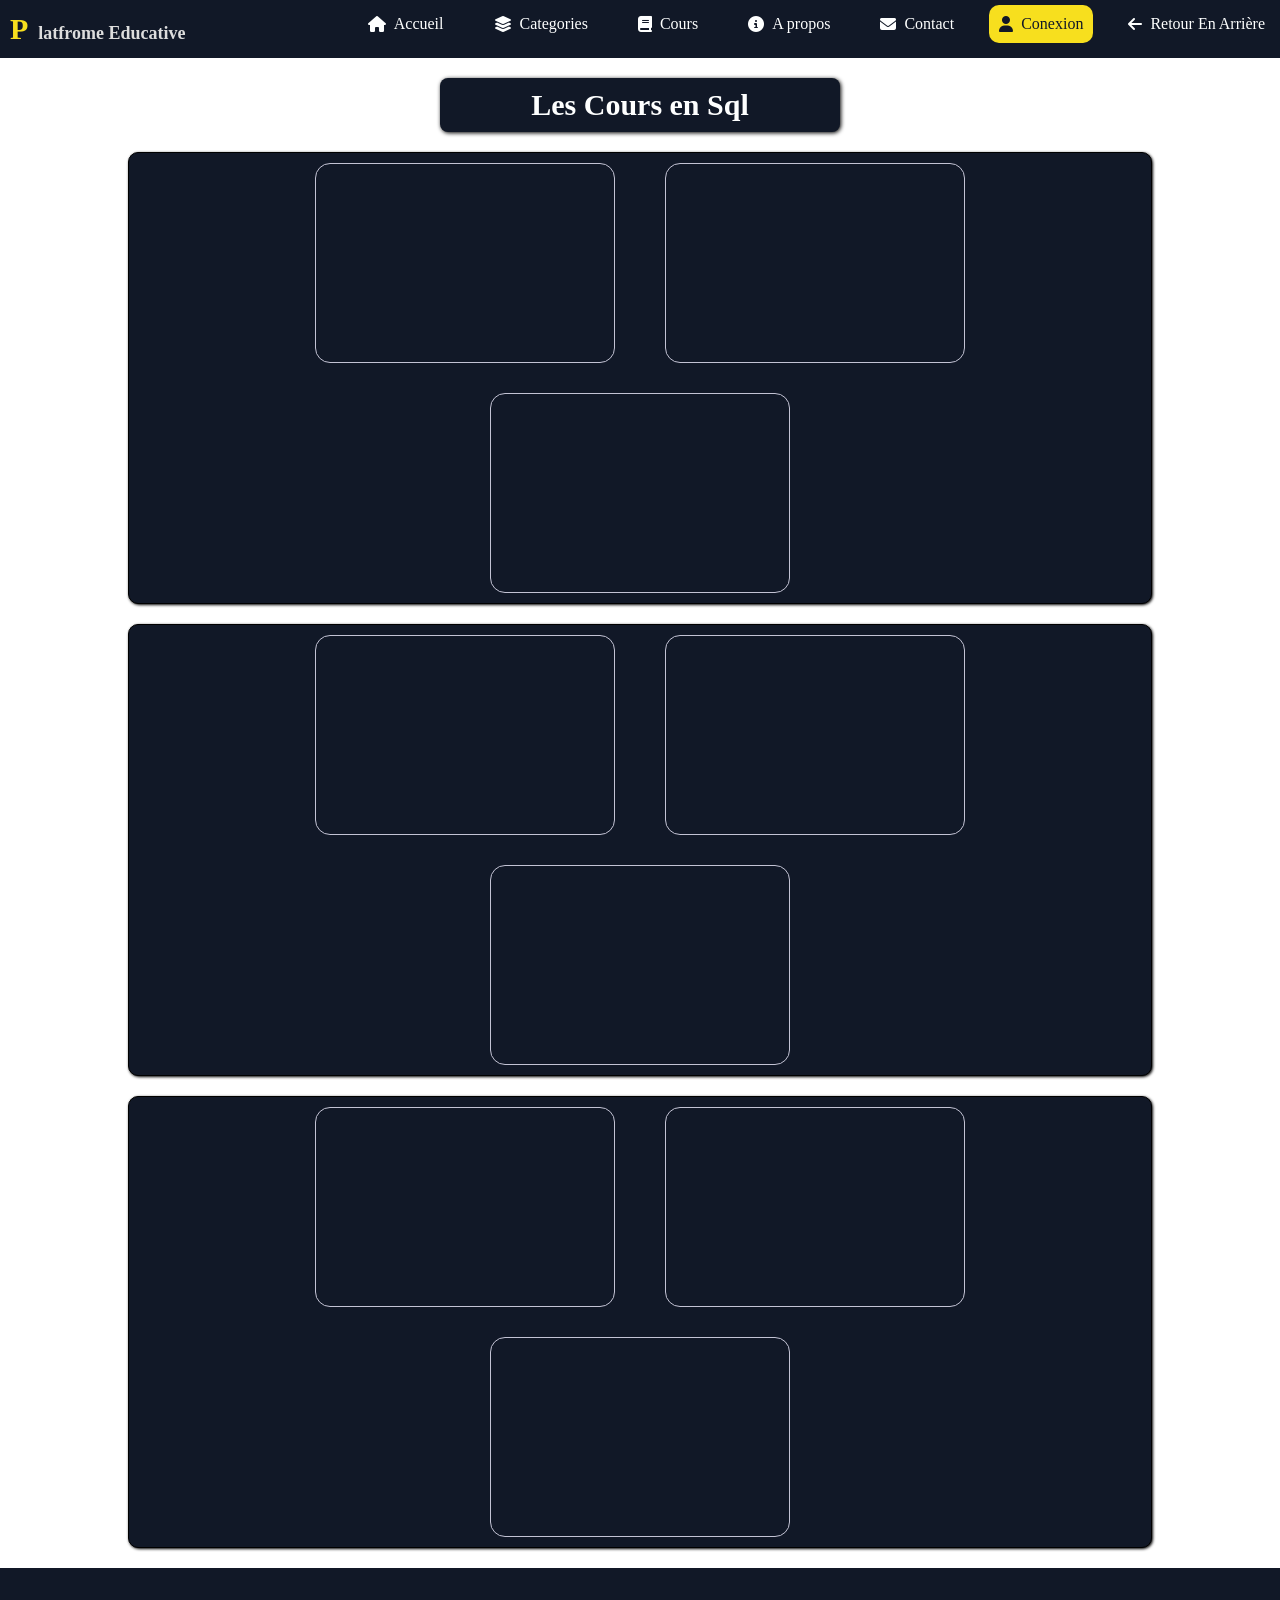
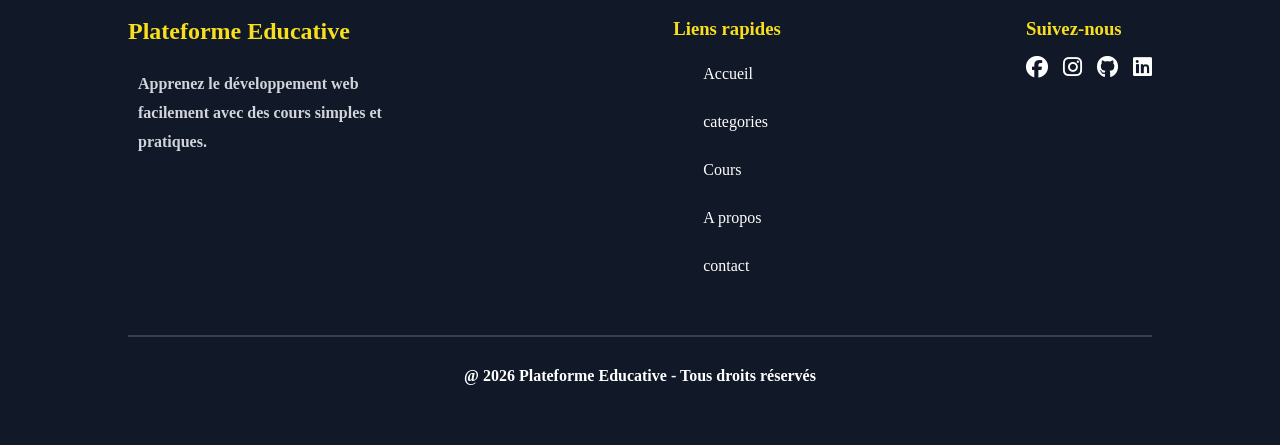
<file: cours-sql.html>
<!DOCTYPE html>
<html lang="en">

<head>
    <meta charset="UTF-8">
    <meta name="viewport" content="width=device-width, initial-scale=1.0">
    <title>cours-sql</title>
    <link rel="stylesheet" href="https://cdnjs.cloudflare.com/ajax/libs/font-awesome/6.5.1/css/all.min.css">
    <link rel="stylesheet" href="style.css">
    <link rel="stylesheet" href="page-cours.css">
</head>

<body>
    <!-- le header -->
<header>
    <h1><span>P</span>latfrome Educative</h1>
    <nav>
        <ul>
            <li>
                <a href="index.html#hero">
                    <i class="fa-solid fa-house"></i> Accueil
                </a>
            </li>

            <li>
                <a href="index.html#categories">
                    <i class="fa-solid fa-layer-group"></i> Categories
                </a>
            </li>

            <li>
                <a href="index.html#Cours">
                    <i class="fa-solid fa-book"></i> Cours
                </a>
            </li>

            <li>
                <a href="index.html#apropos">
                    <i class="fa-solid fa-circle-info"></i> A propos
                </a>
            </li>

            <li>
                <a href="index.html#contact">
                    <i class="fa-solid fa-envelope"></i> Contact
                </a>
            </li>

            <li>
                <a href="" id="conexion">
                    <i class="fa-solid fa-user"></i> Conexion
                </a>
            </li>

            <li>
                <a href="index.html">
                    <i class="fa-solid fa-arrow-left"></i> Retour En Arrière
                </a>
            </li>
        </ul>
    </nav>
</header>
    <div class="titre-cours-voir">
        <h2>Les Cours en Sql</h2>
    </div>

    <section class="sql">
        <div class="carte-voir-les-c">
         <div class="carte-sql">
            <iframe width="461" height="228" src="https://www.youtube.com/embed/pKuOAqKpGdw?list=PLFtlZvb4qwees1u9G58Iu0Vq_Dzj4zX5N"
                title="SQL de A à Z - Intoduction - Presentation du cours #01" frameborder="0"
                allow="accelerometer; autoplay; clipboard-write; encrypted-media; gyroscope; picture-in-picture; web-share"
                referrerpolicy="strict-origin-when-cross-origin" allowfullscreen></iframe>
            <!--  -->
            <iframe width="461" height="228" src="https://www.youtube.com/embed/pKuOAqKpGdw?list=PLFtlZvb4qwees1u9G58Iu0Vq_Dzj4zX5N"
                title="SQL de A à Z - Intoduction - Presentation du cours #01" frameborder="0"
                allow="accelerometer; autoplay; clipboard-write; encrypted-media; gyroscope; picture-in-picture; web-share"
                referrerpolicy="strict-origin-when-cross-origin" allowfullscreen></iframe>
            <!--  -->
            <iframe width="461" height="228" src="https://www.youtube.com/embed/pKuOAqKpGdw?list=PLFtlZvb4qwees1u9G58Iu0Vq_Dzj4zX5N"
                title="SQL de A à Z - Intoduction - Presentation du cours #01" frameborder="0"
                allow="accelerometer; autoplay; clipboard-write; encrypted-media; gyroscope; picture-in-picture; web-share"
                referrerpolicy="strict-origin-when-cross-origin" allowfullscreen></iframe>
            <!--  -->
         </div>
        <div class="carte-sql">
            <iframe width="461" height="228"
                src="https://www.youtube.com/embed/pKuOAqKpGdw?list=PLFtlZvb4qwees1u9G58Iu0Vq_Dzj4zX5N"
                title="SQL de A à Z - Intoduction - Presentation du cours #01" frameborder="0"
                allow="accelerometer; autoplay; clipboard-write; encrypted-media; gyroscope; picture-in-picture; web-share"
                referrerpolicy="strict-origin-when-cross-origin" allowfullscreen></iframe>
            <!--  -->
            <iframe width="461" height="228"
                src="https://www.youtube.com/embed/pKuOAqKpGdw?list=PLFtlZvb4qwees1u9G58Iu0Vq_Dzj4zX5N"
                title="SQL de A à Z - Intoduction - Presentation du cours #01" frameborder="0"
                allow="accelerometer; autoplay; clipboard-write; encrypted-media; gyroscope; picture-in-picture; web-share"
                referrerpolicy="strict-origin-when-cross-origin" allowfullscreen></iframe>
            <!--  -->
            <iframe width="461" height="228"
                src="https://www.youtube.com/embed/pKuOAqKpGdw?list=PLFtlZvb4qwees1u9G58Iu0Vq_Dzj4zX5N"
                title="SQL de A à Z - Intoduction - Presentation du cours #01" frameborder="0"
                allow="accelerometer; autoplay; clipboard-write; encrypted-media; gyroscope; picture-in-picture; web-share"
                referrerpolicy="strict-origin-when-cross-origin" allowfullscreen></iframe>
            <!--  -->
        </div>
        <div class="carte-sql">
            <iframe width="461" height="228"
                src="https://www.youtube.com/embed/pKuOAqKpGdw?list=PLFtlZvb4qwees1u9G58Iu0Vq_Dzj4zX5N"
                title="SQL de A à Z - Intoduction - Presentation du cours #01" frameborder="0"
                allow="accelerometer; autoplay; clipboard-write; encrypted-media; gyroscope; picture-in-picture; web-share"
                referrerpolicy="strict-origin-when-cross-origin" allowfullscreen></iframe>
            <!--  -->
            <iframe width="461" height="228"
                src="https://www.youtube.com/embed/pKuOAqKpGdw?list=PLFtlZvb4qwees1u9G58Iu0Vq_Dzj4zX5N"
                title="SQL de A à Z - Intoduction - Presentation du cours #01" frameborder="0"
                allow="accelerometer; autoplay; clipboard-write; encrypted-media; gyroscope; picture-in-picture; web-share"
                referrerpolicy="strict-origin-when-cross-origin" allowfullscreen></iframe>
            <!--  -->
            <iframe width="461" height="228"
                src="https://www.youtube.com/embed/pKuOAqKpGdw?list=PLFtlZvb4qwees1u9G58Iu0Vq_Dzj4zX5N"
                title="SQL de A à Z - Intoduction - Presentation du cours #01" frameborder="0"
                allow="accelerometer; autoplay; clipboard-write; encrypted-media; gyroscope; picture-in-picture; web-share"
                referrerpolicy="strict-origin-when-cross-origin" allowfullscreen></iframe>
            <!--  -->
        </div>
            
        </div>
    </section>

    <!-- le footer -->
    <footer class="footer">

        <div class="footer-contenu">

            <!-- logo -->
            <div class="footer-logo">
                <h2>Plateforme Educative</h2>
                <p>
                    Apprenez le développement web facilement avec
                    des cours simples et pratiques.
                </p>
            </div>

            <!-- liens -->
            <div class="footer-liens">
                <h3>Liens rapides</h3>

                <ul>
                    <li><a href="#hero">Accueil</a></li>
                    <li><a href="#categories">categories</a></li>
                    <li><a href="#Cours">Cours</a></li>
                    <li><a href="#apropos">A propos</a></li>
                    <li><a href="#contact">contact</a></li>
                </ul>
            </div>

            <!-- nos réseaux sociaux -->
            <div class="footer-social">
                <h3>Suivez-nous</h3>

                <div class="icons">
                    <a href="#">
                        <i class="fa-brands fa-facebook"></i>
                    </a>

                    <a href="#">
                        <i class="fa-brands fa-instagram"></i>
                    </a>
                    <a href="#">
                        <i class="fa-brands fa-github"></i>
                    </a>

                    <a href="#">
                        <i class="fa-brands fa-linkedin"></i>
                    </a>
                </div>
            </div>

        </div>
        <div class="footer-bas">
            <p>@ 2026 Plateforme Educative - Tous droits réservés</p>
        </div>

    </footer>

</body>

</html>
</file>
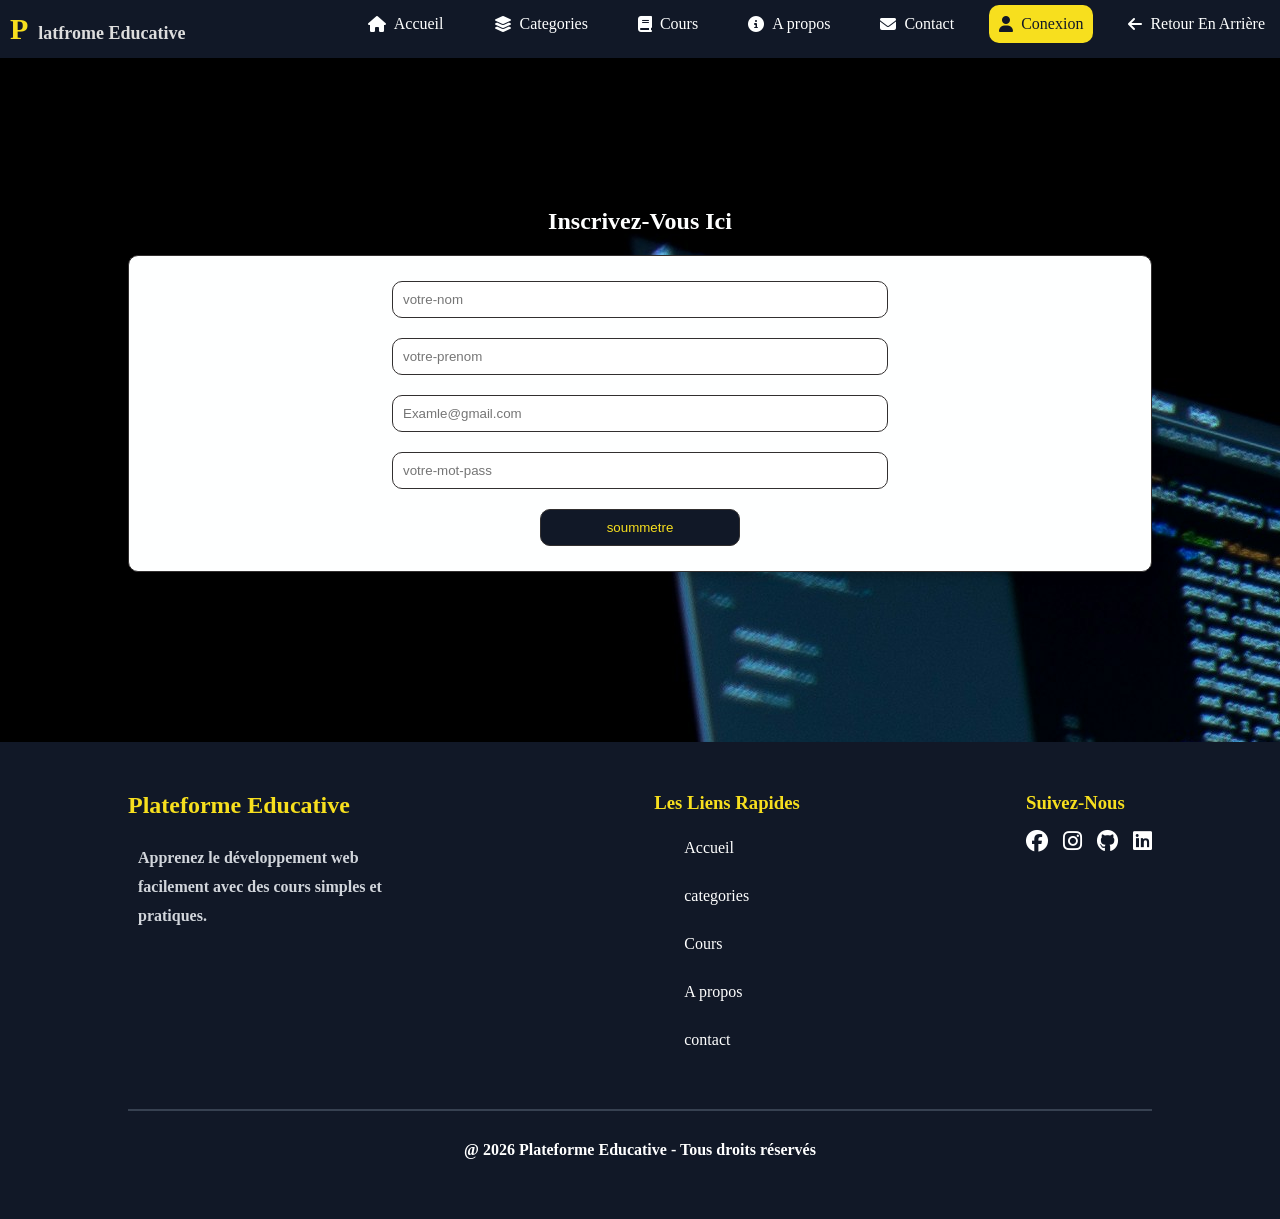
<file: formulaire.html>
<!DOCTYPE html>
<html lang="en">
<head>
    <meta charset="UTF-8">
    <meta name="viewport" content="width=device-width, initial-scale=1.0">
    <title>formilaire</title>
    <link rel="stylesheet" href="style.css">
        <link rel="stylesheet" href="https://cdnjs.cloudflare.com/ajax/libs/font-awesome/6.5.1/css/all.min.css">
</head>
<body>
    <!-- le header -->
    <header>
        <h1><span>P</span>latfrome Educative</h1>
        <nav>
            <ul>
                <li>
                    <a href="index.html#hero">
                        <i class="fa-solid fa-house"></i> Accueil
                    </a>
                </li>
                
                <li>
                    <a href="index.html#categories">
                        <i class="fa-solid fa-layer-group"></i> Categories
                    </a>
                </li>
                
                <li>
                    <a href="index.html#Cours">
                        <i class="fa-solid fa-book"></i> Cours
                    </a>
                </li>
                
                <li>
                    <a href="index.html#apropos">
                        <i class="fa-solid fa-circle-info"></i> A propos
                    </a>
                </li>
                
                <li>
                    <a href="index.html#contact">
                        <i class="fa-solid fa-envelope"></i> Contact
                    </a>
                </li>
                
                <li>
                    <a href="" id="conexion">
                        <i class="fa-solid fa-user"></i> Conexion
                    </a>
                </li>
                
                <li>
                    <a href="index.html">
                        <i class="fa-solid fa-arrow-left"></i> Retour En Arrière
                    </a>
                </li>
            </ul>
        </nav>
    </header>
    <div class="formulaire">
        <h2>Inscrivez-vous ici</h2>
        <form action="#">
            <input type="text" name="nom" placeholder="votre-nom">
            <input type="text" name="prenom" placeholder="votre-prenom">
            <input type="email" name="email" placeholder="Examle@gmail.com">
            <input type="password" name="mtp" placeholder="votre-mot-pass">
            <input type="submit" value="soummetre">
        </form>
    </div>
    <!-- le footer -->
    <footer class="footer">
    
        <div class="footer-contenu">
    
            <!--le logo -->
            <div class="footer-logo">
                <h2>Plateforme Educative</h2>
                <p>
                    Apprenez le développement web facilement avec
                    des cours simples et pratiques.
                </p>
            </div>
    
            <!-- liens -->
            <div class="footer-liens">
                <h3> Les Liens Rapides </h3>
    
                <ul>
                    <li><a href="#hero">Accueil</a></li>
                    <li><a href="#categories">categories</a></li>
                    <li><a href="#Cours">Cours</a></li>
                    <li><a href="#apropos">A propos</a></li>
                    <li><a href="#contact">contact</a></li>
                </ul>
            </div>
    
            <!-- nos réseaux sociaux -->
            <div class="footer-social">
                <h3>Suivez-Nous</h3>
    
                <div class="icons">
                    <a href="#">
                        <i class="fa-brands fa-facebook"></i>
                    </a>
    
                    <a href="#">
                        <i class="fa-brands fa-instagram"></i>
                    </a>
                    <a href="#">
                        <i class="fa-brands fa-github"></i>
                    </a>
    
                    <a href="#">
                        <i class="fa-brands fa-linkedin"></i>
                    </a>
                </div>
            </div>
    
        </div>
    
        <!-- le bas du footer -->
        <div class="footer-bas">
            <p>@ 2026 Plateforme Educative - Tous droits réservés</p>
        </div>
    
    </footer>
</body>
</html>
</file>
<file: style.css>
* {
    margin: 0;
    padding: 0;
    box-sizing: border-box;
}


/* les diffrents  les couleurs
le coul principal: #111827 
le 2éme #f7df1e ET le blanc*/

body {
    font-family: serif;
}

/* les css des tout les icons */
li a {
    display: flex;
    align-items: center;
    gap: 8px;
    text-decoration: none;
}


header {
    display: flex;
    justify-content: space-between;
    align-items: center;
    flex-wrap: wrap;
    padding: 0;
    background-color: #111827;
}

header h1 {
    font-size: 18px;
    color: #ddd;

}

header span {
    color: #f7df1e;
    font-size: 30px;
}

nav ul {
    display: flex;
    justify-content: center;
    align-items: center;
    list-style: none;
    padding-bottom: 10px;
}

ul li a {
    text-decoration: none;
    color: #feffff;
    padding: 15px;
    margin-left: 20px;
}

ul li a:hover {
    color: #f7df1e;
    cursor: pointer;
}

#conexion {
    background-color: #f7df1e;
    padding: 10px;
    border-radius: 10px;
    color: #111827;
}

#conexion:hover {
    background-color: #032369;
    color: #f7df1e;

}

/* la section hero */
.hero {
    /* background-image: url('images/html-css-collage-concept.jpg');
    background-image: url('images/h1.jpg');
    background-image: url('images/h3.jpg'); */
    background-image: url('images/h2.jpg');
    background-size: cover;
    background-repeat: no-repeat;
    padding: 50px;
    height: 500px;
    display: flex;
    justify-content: center;
    align-items: center;
}

.titre-hero {
    display: flex;
    justify-content: center;
    align-items: center;
    flex-wrap: wrap;
    flex-direction: column;
}

.titre-hero h1 {
    font-size: 40px;
    color: #111827;
    padding: 20px;
    text-transform: capitalize;
}

.titre-hero button,
.titre-hero a {
    background-color: #f7df1e;
    color: #111827;
    border: none;
    padding: 15px;
    border-radius: 10px;
    text-decoration: none;
}

.titre-hero button:hover,
.titre-hero a:hover {
    background-color: #032369;
    color: #f7df1e;
}

/* titre-categories */
.titre-categories {

    margin: auto;
    padding: 10px;
    margin-top: 20px;
    background-color: #feffff;
    width: 400px;
    border-radius: 8px;
    box-shadow: 1px 1px 4px black;
}

.titre-categories h2 {
    font-size: 25px;
    padding: 20px;
    text-align: center;
    text-transform: capitalize;
}

/* la section categories */
.categories {
    display: flex;
    justify-content: center;
    align-items: center;
    margin: 50px 20px;
    background-color: #fffad4;
}

.categories-carte {
    display: flex;
    justify-content: center;
    align-items: center;
    flex-wrap: wrap;
}

.categories-carte img {
    width: 100px;
    height: auto;
}

.carte {
    width: 250px;
    height: 250px;
    border: 1px solid #ddd;
    padding: 20px;
    margin: 20px;
    box-shadow: 2px 4px 10px rgba(0, 0, 0, 0.2);
    transition: 0.5s;
    border-radius: 10px;
    display: flex;
    justify-content: center;
    align-items: center;
    flex-direction: column;
}

.carte:hover {
    transform: scale(1.1);
    cursor: pointer;
}

.carte h3 {
    font-size: 16px;
    font-weight: bold;
}

.carte p {
    font-size: 12px;
    font-weight: bold;
}

/* titre-cours */
.titre-cours {
    width: 400px;
    display: flex;
    justify-content: center;
    align-items: center;
    margin-bottom: 20px;
    background-color: #ffffff;
    border-radius: 8px;
    box-shadow: 2px 4px 10px rgba(0, 0, 0, 0.2);
}

.titre-cours h2 {
    font-size: 25px;
    padding: 20px;
    text-transform: capitalize;
}

/* la section cours */
.cours {
    display: flex;
    justify-content: center;
    align-items: center;
    flex-wrap: wrap;
}

.conteneur-cours {
    display: flex;
    justify-content: center;
    align-items: center;
    width: 100%;
    flex-wrap: wrap;
    height: auto;
    padding: 20px;
    margin: 20px;
    border-radius: 10px;
    flex-direction: row;
}

.conteneur-cours img {
    width: 50px;
    height: auto;
}

.carte-cours {
    width: 300px;
    padding: 20px;
    margin: 20px;
    border-radius: 10px;
    box-shadow: 2px 4px 10px rgba(0, 0, 0, 0.2);
    display: flex;
    justify-content: center;
    align-items: center;
    flex-direction: column;
    flex-wrap: wrap;
}

.conteneur-cours button,
.conteneur-cours a {
    padding: 10px;
    margin-top: 10px;
    border: none;
    border-radius: 10px;
    background-color: #111827;
    color: #f7df1e;
    text-decoration: none;
    cursor: pointer;
}

.conteneur-cours button:hover,
.conteneur-cours a:hover {
    background-color: #032369;
    color: #f7df1e;
}

.conteneur-cours h3,
p,
span {
    padding: 10px;
    font-size: 16px;
    font-weight: bold;
}

/* la section A propos */
.apropos {
    margin: 20px 0;
    padding: 80px 20px;
    background-color: #111827;
}

.tous-contenu-apropos {
    text-align: center;
    padding: 5px;
}

.tous-contenu-apropos h2 {
    font-size: 40px;
    margin-bottom: 20px;
    color: #f7df1e;
}

.tous-contenu-apropos p {
    max-width: 700px;
    margin: auto;
    color: #d1d5db;
    margin-bottom: 40px;
}

.statistiques {
    display: flex;
    justify-content: center;
    gap: 20px;
    flex-wrap: wrap;
    margin-bottom: 40px;

}


.carte-s {
    background-color: rgb(255, 255, 255);
    padding: 30px;
    width: 300px;
    border-radius: 10px;
    box-shadow: 0 5px 10px rgba(0, 0, 0, 0.1);
    transition: 1s;
}

.carte-s:hover {
    transform: scale(1.1);
}

.carte-s h3 {
    font-size: 35px;
    color: blue;
}

.carte-s p {
    color: #111827;
}

.tous-contenu-apropos button {
    padding: 12px 25px;
    border: none;
    background-color: #f7df1e;
    color: #081f50;
    border-radius: 5px;
    cursor: pointer;
}

.tous-contenu-apropos button:hover {
    background-color: #081f50;
    color: #f7df1e;
}

/* la section de l'equipe */
.equipe {
    display: flex;
    justify-content: center;
    text-align: center;
    flex-direction: column;

}

.titre-equipe {
    margin: auto;
    padding: 20px;
    background-color: #feffff;
    width: 400px;
    border-radius: 8px;
    box-shadow: 1px 1px 4px black;
}

.contenu-equipe {
    display: flex;
    justify-content: center;
    align-items: center;
    flex-wrap: wrap;
    text-align: center;
}

.carte-equipe {
    margin: 30px 40px;
    width: 270px;
    padding: 50px;
    background-color: #111827;
    border: none;
    box-shadow: 1px 1px 4px black;
    border-radius: 10px;
    /* height: 200px; */
    height: auto;
    transition: 0.1s;
}

.carte-equipe:hover {
    transform: scale(1.1);
}

.carte-equipe img {
    width: 80px;
    padding: 5px;
    height: auto;
    border-radius: 30%;
}
.carte-equipe h2{
    text-transform: capitalize;
        padding: 10px;
        font-weight: bold;
        font-size: 18px;
        color: #d1d5db;
}
.carte-equipe h3 {
    text-transform: capitalize;
    padding: 10px;
    font-weight: bold;
    font-size: 18px;
    color: #d1d5db;

}

.carte-equipe p {
    color: #111827;
    color: #d1d5db;
    font-weight: bold;
    font-size: 16px;
}

/* la partie contact  */
.contact {
    display: flex;
    justify-content: center;
    align-items: center;
    flex-wrap: wrap;
    width: 100%;
}

form {
    width: 100%;
    height: auto;
    border: 1px solid #322f2f;
    padding: 15px;
    margin: 20px;
    box-shadow: 2px 4px 10px rgba(0, 0, 0, 0.2);
    transition: 0.5s;
    border-radius: 10px;
    display: flex;
    justify-content: center;
    align-items: center;
    flex-direction: column;
}

form h3 {
    margin-top: 20px;
    text-transform: capitalize;
}

input {
    width: 50%;
    padding: 10px;
    margin: 10px 0;
    border: 1px solid #322f2f;
    border-radius: 10px;
}

.submit {
    background-color: #111827;
    color: #f7df1e;
    width: 200px;
    margin-bottom: 20px;
}

.submit:hover {
    background-color: #f7df1e;
    color: #111827;
}

textarea {
    width: 50%;
    padding: 10px;
    border: 1px solid #000000;
    border-radius: 8px;
}

/* la partie formulaire de pour se conectez */
.formulaire {
    display: flex;
    justify-content: center;
    align-items: center;
    flex-wrap: wrap;
    flex-direction: column;
    height: 76vh;
    /* background-color: #032369; */
    background-image: url('images/h1.jpg');
}

.formulaire form {
    background-color: #feffff;
    border-radius: 10px;
    width: 80%;

}

.formulaire h2 {
    color: #feffff;
    text-transform: capitalize;
}

.formulaire input {
    border-radius: 10px;
}

.formulaire input[type="submit"] {
    background-color: #111827;
    color: #f7df1e;
    width: 200px;
}
.formulaire input[type="submit"]:hover {
  background-color: #f7df1e;
    color: #000000;
    width: 200px;
}

/* le footer */
.footer {
    background-color: #111827;
    color: white;
    padding: 50px 10%;
}

/* tous les contenus du footer */
.footer-contenu {
    display: flex;
    justify-content: space-between;
    flex-wrap: wrap;
    gap: 40px;
}

.footer-logo {
    width: 300px;
}

/* le logo du footer */
.footer-logo h2 {
    margin-bottom: 15px;
    color: #f7df1e;
}

.footer-logo p {
    line-height: 1.8;
    color: #d1d5db;
}

.footer-liens h3,
.footer-social h3 {
    margin-bottom: 15px;
    color: #f7df1e;
}

/* les lien rapide */
.footer-liens ul {
    list-style: none;
}

.footer-liens ul li {
    margin: 10px 0;
}

.footer-liens ul li a {
    text-decoration: none;
    color: white;
    padding: 10px;
}

.footer-liens ul li a:hover {
    color: #f7df1e;
    cursor: pointer;
}

/* les icones du resaux  */
.icons {
    display: flex;
    gap: 15px;
}

.icons a {
    color: white;
    font-size: 22px;
}

.icons a:hover {
    color: #f7df1e;
}

/* pqrtie bas du footer */
.footer-bas {
    text-align: center;
    margin-top: 40px;
    padding-top: 20px;
    border-top: 2px solid #374151;

}

/* la resposive en mobille  */


@media screen and (max-width: 756px) {

    /*la partie header */
    header {
        flex-direction: column;
        padding: 15px;
        text-align: center;
    }

    header h1 {
        margin-bottom: 15px;
    }

    /* la partie de icons */
    .icons {
        justify-content: center;
    }

    /* la partie menu */
    nav ul {
        flex-direction: column;
        width: 100%;
        padding: 0;
    }

    ul li {
        width: 100%;
        text-align: center;
    }

    ul li a {
        padding: 15px;
        display: block;
    }

    /* la partie hero */
    .hero {
        height: auto;
        padding: 40px 20px;
        text-align: center;
    }

    .titre-hero h1 {
        font-size: 28px;
    }

    .titre-hero p {
        font-size: 14px;
    }

    /*la partie de tous les cartes */
    .carte,
    .carte-cours,
    .carte-equipe,
    .carte-s {
        width: 90%;
        margin: 15px 0;
    }

    /* la partie de titre de tous les section*/
    .titre-categories h2,
    .titre-cours h2,
    .titre-equipe h2 {
        font-size: 22px;
        text-align: center;
    }

    /* la partie formulaire */
    form {
        width: 95%;
        height: auto;
    }

    input,
    textarea {
        width: 90%;
    }

    /* la partie footer */
    .footer-contenu {
        flex-direction: column;
        text-align: center;
    }

    .footer-logo {
        width: 100%;
    }




}
</file>
<file: page-cours.css>
.cours-html-css {
    display: flex;
    justify-content: center;
    align-items: center;
    width: 100%;
}

.carte-voir-les-c,
.javS,
.sql,
.python {
    display: flex;
    justify-content: center;
    flex-direction: row;
    flex-wrap: wrap;


}

.carte-html-css,
.carte-js,
.carte-python,
.carte-sql {
    display: flex;
    justify-content: center;
    flex-wrap: wrap;
    gap: 10px;
    width: 80%;
    height: auto;
    margin-bottom: 20px;
    border: 1px solid;
    border-radius: 10px;
    background-color: #111827;
    box-shadow: 1px 1px 3px black;
}

iframe {
    margin: 10px 20px;
    width: 300px;
    height: 200px;
    border: 1px solid rgb(195, 195, 212);
    border-radius: 15px;
}

.titre-cours-voir {
    margin: auto;
    padding: 10px;
    margin-top: 20px;
    margin-bottom: 20px;
    background-color: #111827;
    width: 400px;
    border-radius: 8px;
    box-shadow: 1px 1px 4px black;
}

.titre-cours-voir h2 {
    font-size: 30px;
    color: #feffff;
    text-align: center;
}
</file>
